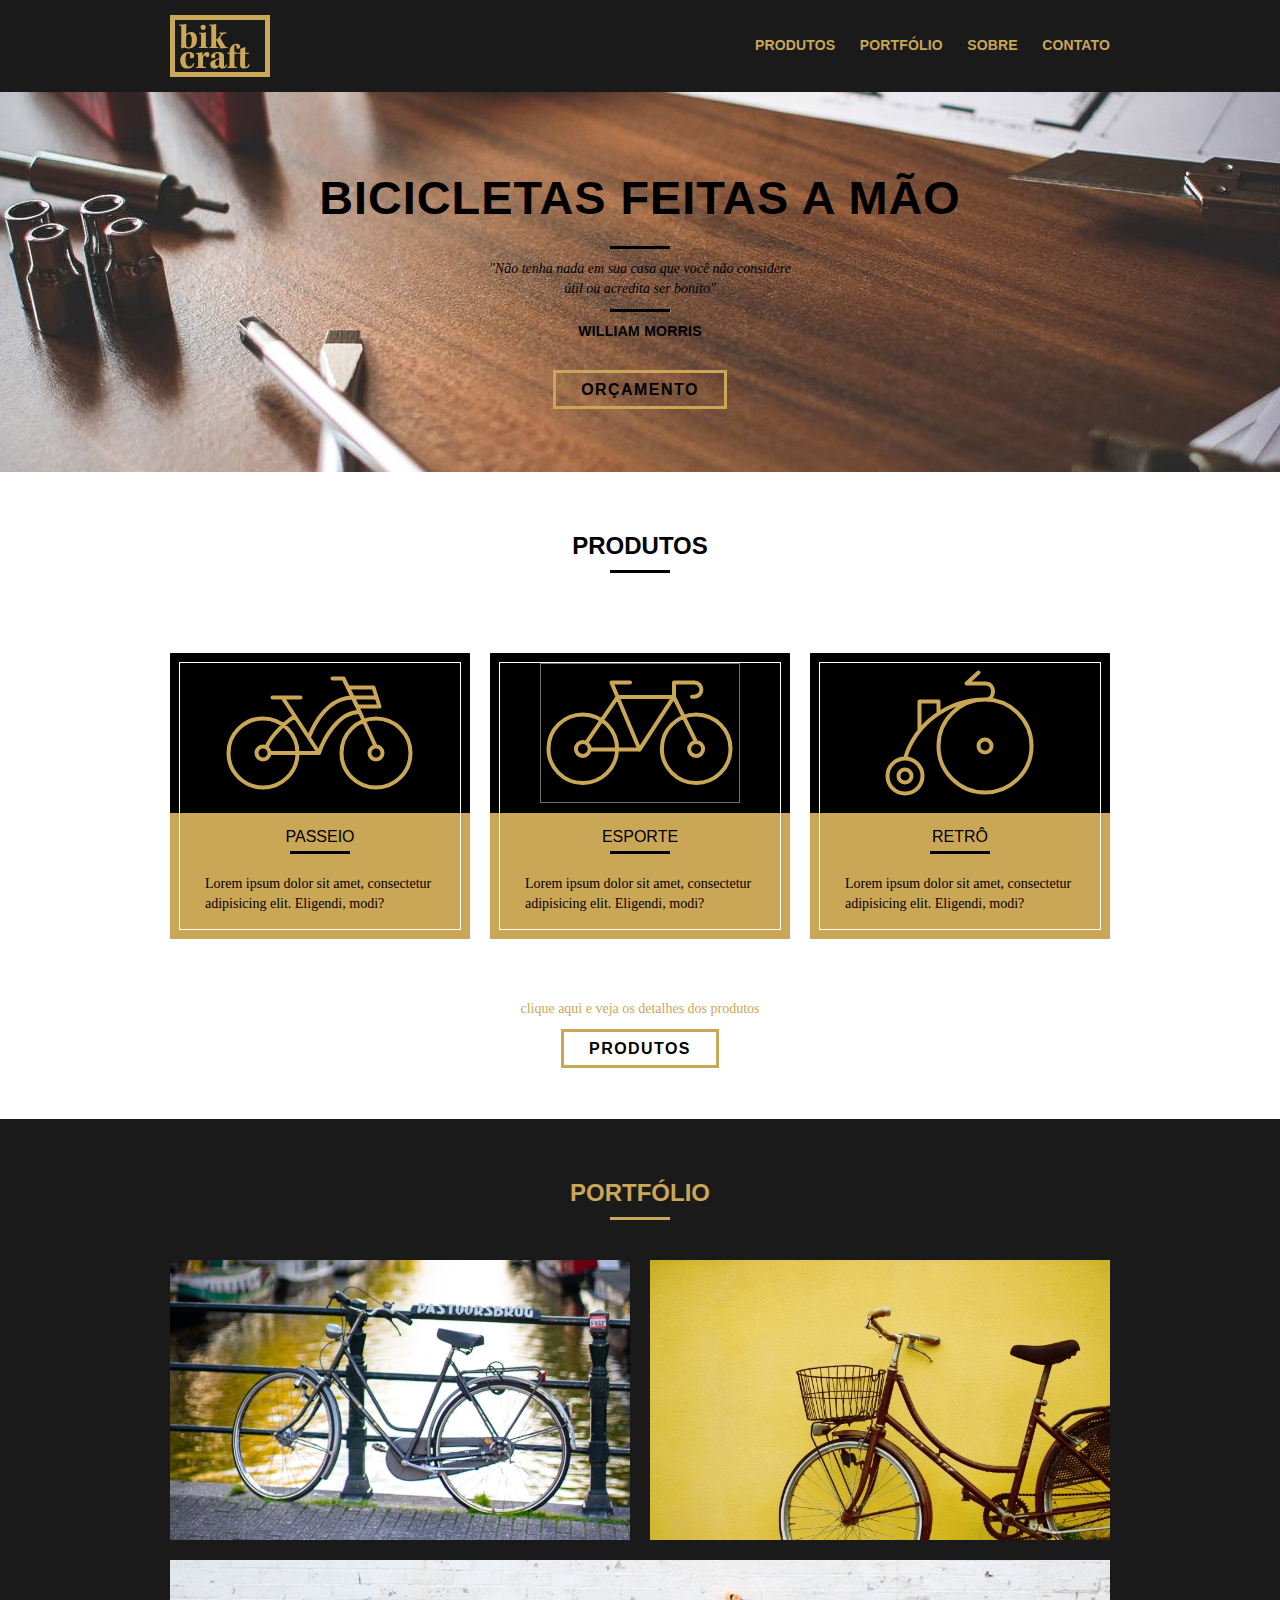
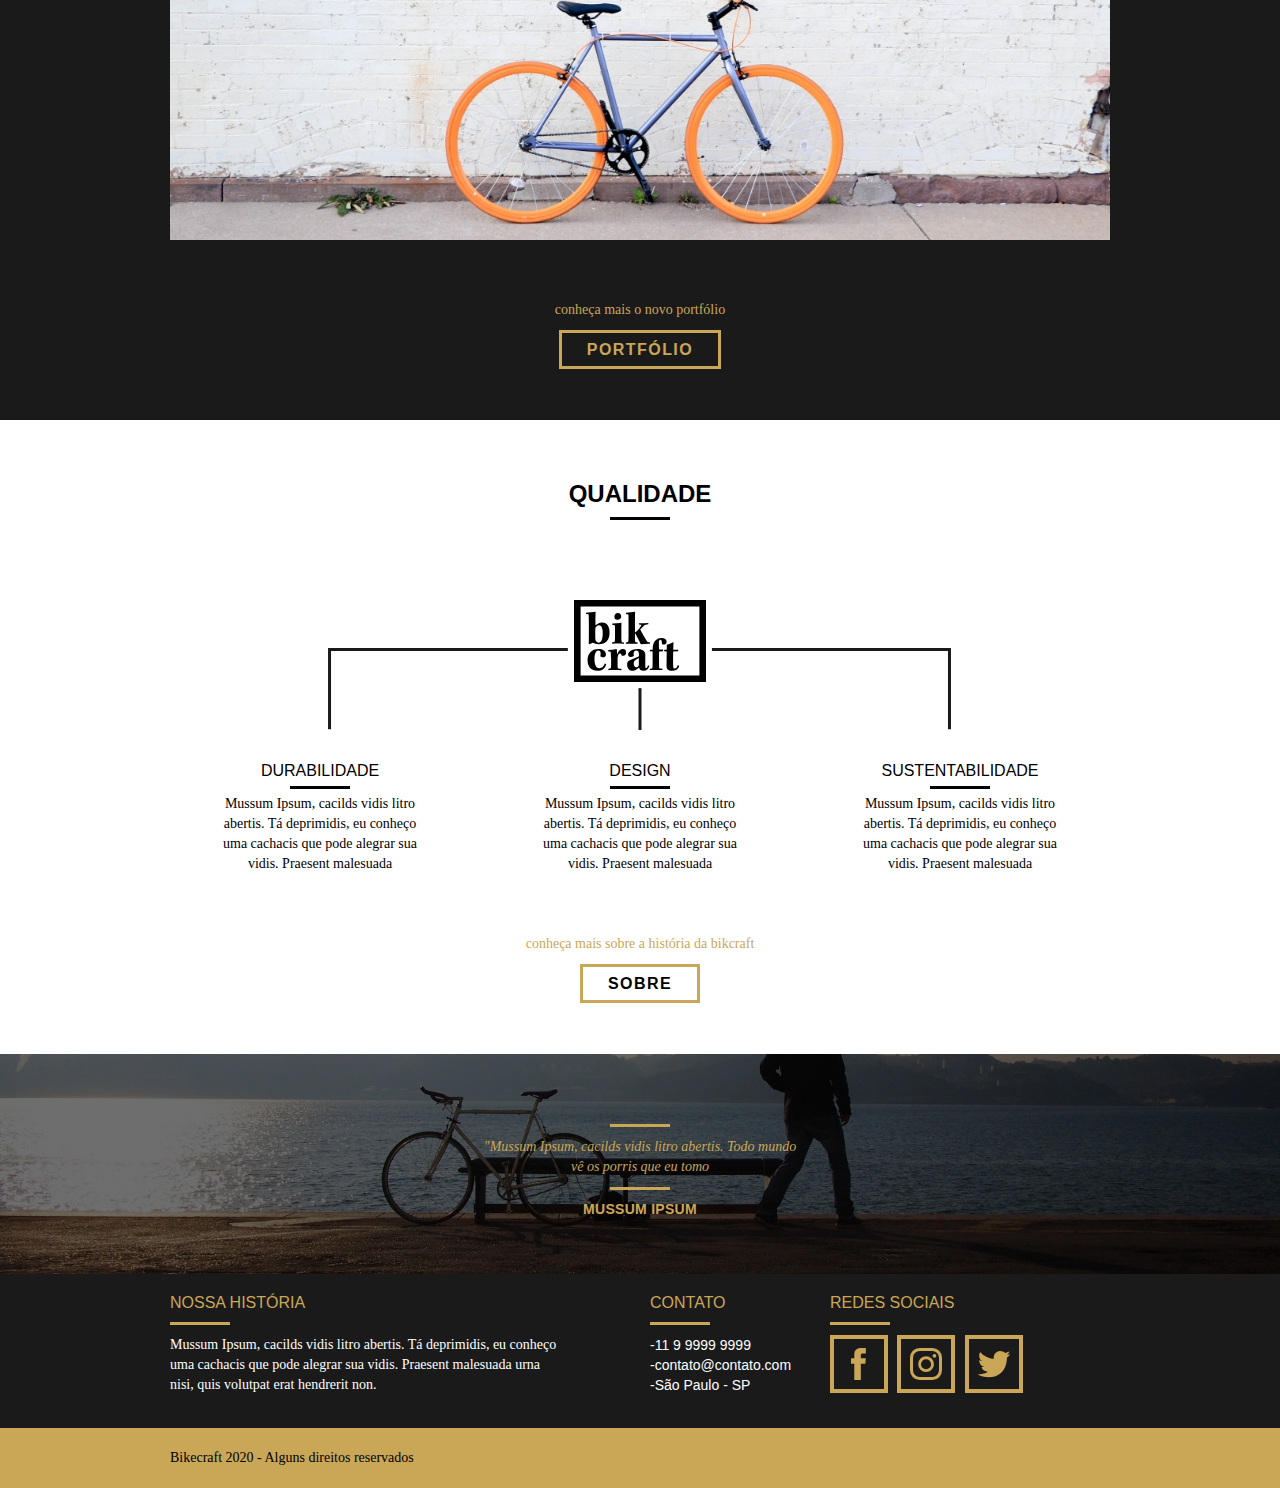
<file: index.html>
<!DOCTYPE html>
<html lang="pt-br">
  <head>
    <meta charset="UTF-8" />
    <meta name="viewport" content="width=device-width, initial-scale=1.0" />
    <title>Bikcraft</title>
    <link rel="stylesheet" href="css/normalize.css" />
    <link rel="stylesheet" href="css/reset.css" />
    <link rel="stylesheet" href="css/grid.css" />
    <link rel="stylesheet" href="css/style.css" />
    <link rel="stylesheet" href="css/responsivo.css" />
  </head>
  <body>
    <!-- HEADER -->
    <header class="header">
      <div class="container">
        <a href="index.html" class="grid-4">
          <img src="icons/bikcraft.svg" alt="Bikcraft" />
        </a>
        <nav class="header_menu grid-12">
          <ul>
            <li><a href="produtos.html">produtos</a></li>
            <li><a href="portfolio.html">portfólio</a></li>
            <li><a href="sobre.html">sobre</a></li>
            <li><a href="contato.html">contato</a></li>
          </ul>
        </nav>
      </div>
    </header>
    <!-- INTRODUÇÃO -->
    <section class="intro">
      <div class="container">
        <h1>bicicletas feitas a mão</h1>
        <blockquote class="quote-externo">
          <p>
            "Não tenha nada em sua casa que você não considere útil ou acredita
            ser bonito"
          </p>
          <cite>William Morris</cite>
        </blockquote>
        <a href="produtos.html" class="btn">Orçamento</a>
      </div>
    </section>
    <!-- PRODUTOS -->
    <section class="produtos container">
      <h2 class="subtitulo">Produtos</h2>
      <ul class="produtos_lista">
        <li class="grid-1-3">
          <div class="produtos_icone">
            <img src="icons/passeio.svg" alt="Passeio" />
          </div>

          <h3>Passeio</h3>
          <p>
            Lorem ipsum dolor sit amet, consectetur adipisicing elit. Eligendi,
            modi?
          </p>
        </li>
        <li class="grid-1-3">
          <div class="produtos_icone">
            <img src="icons/esporte.svg" alt="esporte" />
          </div>

          <h3>esporte</h3>
          <p>
            Lorem ipsum dolor sit amet, consectetur adipisicing elit. Eligendi,
            modi?
          </p>
        </li>
        <li class="grid-1-3">
          <div class="produtos_icone">
            <img src="icons/retro.svg" alt="retro" />
          </div>

          <h3>retrô</h3>
          <p>
            Lorem ipsum dolor sit amet, consectetur adipisicing elit. Eligendi,
            modi?
          </p>
        </li>
      </ul>
      <div class="call-to-action">
        <p>clique aqui e veja os detalhes dos produtos</p>
        <a href="produtos.html" class="btn">produtos</a>
      </div>
    </section>
    <!-- PORTFÓLIO -->
    <section class="portfolio">
      <div class="container">
        <h2 class="subtitulo subtitulo-claro">portfólio</h2>
        <ul class="portfolio_lista">
          <li class="grid-8">
            <img src="img/foto-1.jpg" alt="" />
          </li>
          <li class="grid-8">
            <img src="img/foto-2.jpg" alt="" />
          </li>
          <li class="grid-16">
            <img src="img/foto-3.jpg" alt="" />
          </li>
        </ul>
        <div class="call-to-action">
          <p>conheça mais o novo portfólio</p>
          <a href="portfolio.html" class="btn btn-claro">portfólio</a>
        </div>
      </div>
    </section>
    <!-- QUALIDADE -->
    <section class="qualidade container">
      <h2 class="subtitulo">qualidade</h2>
      <img src="icons/logo-preto.svg" alt="Bikcraft" />
      <ul class="qualidade_lista">
        <li class="grid-1-3">
          <h3>durabilidade</h3>
          <p>
            Mussum Ipsum, cacilds vidis litro abertis. Tá deprimidis, eu conheço
            uma cachacis que pode alegrar sua vidis. Praesent malesuada
          </p>
        </li>
        <li class="grid-1-3">
          <h3>design</h3>
          <p>
            Mussum Ipsum, cacilds vidis litro abertis. Tá deprimidis, eu conheço
            uma cachacis que pode alegrar sua vidis. Praesent malesuada
          </p>
        </li>
        <li class="grid-1-3">
          <h3>sustentabilidade</h3>
          <p>
            Mussum Ipsum, cacilds vidis litro abertis. Tá deprimidis, eu conheço
            uma cachacis que pode alegrar sua vidis. Praesent malesuada
          </p>
        </li>
      </ul>
      <div class="call-to-action">
        <p>conheça mais sobre a história da bikcraft</p>
        <a href="sobre.html" class="btn">sobre</a>
      </div>
    </section>
    <section class="footer_citacao">
      <blockquote class="quote-externo">
        <p>
          "Mussum Ipsum, cacilds vidis litro abertis. Todo mundo vê os porris
          que eu tomo
        </p>
        <cite>Mussum Ipsum</cite>
      </blockquote>
    </section>
    <footer>
      <div class="container">
        <div class="grid-8">
          <h3>nossa história</h3>
          <p>
            Mussum Ipsum, cacilds vidis litro abertis. Tá deprimidis, eu conheço
            uma cachacis que pode alegrar sua vidis. Praesent malesuada urna
            nisi, quis volutpat erat hendrerit non.
          </p>
        </div>
        <div class="grid-3">
          <h3>contato</h3>
          <ul class="contato_lista">
            <li>-11 9 9999 9999</li>
            <li>-contato@contato.com</li>
            <li>-São Paulo - SP</li>
          </ul>
        </div>
        <div class="grid-4">
          <h3>redes sociais</h3>
          <ul class="redes_sociais">
            <li>
              <a href=""
                ><svg
                  xmlns="http://www.w3.org/2000/svg"
                  width="58"
                  height="58"
                  viewBox="0 0 58 58"
                >
                  <g transform="translate(-950 -2832)">
                    <g
                      id="facebook-border"
                      transform="translate(950 2832)"
                      fill="none"
                      stroke="#caa757"
                      stroke-width="4"
                    >
                      <rect width="58" height="58" stroke="none" />
                      <rect x="2" y="2" width="54" height="54" fill="none" />
                    </g>
                    <path
                      id="facebook"
                      d="M12.276,31.6a.4.4,0,0,0,.4.4h5.745a.4.4,0,0,0,.4-.4V15.874h4.165a.4.4,0,0,0,.4-.37l.4-4.736a.4.4,0,0,0-.4-.437H18.827V6.97a1.426,1.426,0,0,1,1.426-1.427h3.21a.4.4,0,0,0,.4-.4V.4a.4.4,0,0,0-.4-.4H18.04a5.763,5.763,0,0,0-5.763,5.763v4.568H9.4a.4.4,0,0,0-.4.4v4.738a.4.4,0,0,0,.4.4h2.873Z"
                      transform="translate(962 2845)"
                      fill="#caa757"
                      fill-rule="evenodd"
                    />
                  </g>
                </svg>
              </a>
            </li>
            <li>
              <a href="">
                <svg
                  xmlns="http://www.w3.org/2000/svg"
                  width="58"
                  height="58"
                  viewBox="0 0 58 58"
                >
                  <g transform="translate(-1020 -2832)">
                    <g
                      id="instagram-border"
                      transform="translate(1020 2832)"
                      fill="none"
                      stroke="#caa757"
                      stroke-width="4"
                    >
                      <rect width="58" height="58" stroke="none" />
                      <rect x="2" y="2" width="54" height="54" fill="none" />
                    </g>
                    <path
                      id="instagram"
                      d="M28.981,22.361a6.62,6.62,0,0,1-6.62,6.62H9.639a6.62,6.62,0,0,1-6.62-6.62V9.638a6.62,6.62,0,0,1,6.62-6.62H22.361a6.62,6.62,0,0,1,6.62,6.62V22.361ZM32,9.638A9.639,9.639,0,0,0,22.36,0H9.64A9.638,9.638,0,0,0,0,9.638V22.361A9.64,9.64,0,0,0,9.64,32H22.36A9.64,9.64,0,0,0,32,22.36ZM16.054,21.268a5.062,5.062,0,1,1,5.062-5.062,5.068,5.068,0,0,1-5.062,5.062Zm0-12.964a7.9,7.9,0,1,0,7.9,7.9,7.911,7.911,0,0,0-7.9-7.9Zm8.364-2.413A1.881,1.881,0,1,0,26.3,7.772a1.882,1.882,0,0,0-1.882-1.881Z"
                      transform="translate(1033 2845)"
                      fill="#caa757"
                    />
                  </g>
                </svg>
              </a>
            </li>
            <li>
              <a href="">
                <svg
                  xmlns="http://www.w3.org/2000/svg"
                  width="58"
                  height="58"
                  viewBox="0 0 58 58"
                >
                  <g transform="translate(-1090 -2832)">
                    <g
                      id="twitter-border"
                      transform="translate(1090 2832)"
                      fill="none"
                      stroke="#caa757"
                      stroke-width="4"
                    >
                      <rect width="58" height="58" stroke="none" />
                      <rect x="2" y="2" width="54" height="54" fill="none" />
                    </g>
                    <path
                      id="twitter"
                      d="M31.88,6.16a13.172,13.172,0,0,1-3.232.923c.52-.088,1.288-1.03,1.595-1.412a5.947,5.947,0,0,0,1.076-1.96c.028-.056.05-.126-.006-.169a.188.188,0,0,0-.172.015A16.517,16.517,0,0,1,27.3,5.027a.258.258,0,0,1-.265-.07,3.1,3.1,0,0,0-.335-.344,6.8,6.8,0,0,0-1.86-1.14,6.477,6.477,0,0,0-2.853-.46,6.826,6.826,0,0,0-2.707.765A6.982,6.982,0,0,0,17.1,5.56a6.7,6.7,0,0,0-1.3,2.612,7.108,7.108,0,0,0-.07,2.757c.022.154.008.175-.131.154C10.319,10.3,5.949,8.412,2.4,4.37c-.154-.176-.238-.176-.364.013-1.553,2.328-.8,6.067,1.14,7.905.259.245.524.49.811.713a6.717,6.717,0,0,1-2.546-.713c-.154-.1-.231-.041-.245.133a3.99,3.99,0,0,0,.042.756,6.767,6.767,0,0,0,4.17,5.394,3.94,3.94,0,0,0,.846.258,7.541,7.541,0,0,1-2.5.078c-.182-.036-.252.055-.182.23A7.019,7.019,0,0,0,8.821,23.53c.238.042.476.042.714.1-.014.021-.028.021-.042.042-.59.9-2.632,1.567-3.583,1.9a12.845,12.845,0,0,1-5.442.7c-.292-.043-.354-.04-.433,0s-.01.12.084.195c.37.245.748.462,1.133.672A17.95,17.95,0,0,0,4.89,28.588c6.537,1.805,13.9.479,18.81-4.4,3.853-3.83,5.2-9.111,5.2-14.4,0-.206.244-.32.39-.43A12.646,12.646,0,0,0,31.842,6.7.774.774,0,0,0,32,6.188V6.16C32,6.076,32.01,6.1,31.88,6.16Z"
                      transform="translate(1103 2845.001)"
                      fill="#caa757"
                      fill-rule="evenodd"
                    />
                  </g>
                </svg>
              </a>
            </li>
          </ul>
        </div>
      </div>
      <div class="copyright">
        <div class="container">
          <p class="grid-16">Bikecraft 2020 - Alguns direitos reservados</p>
        </div>
      </div>
    </footer>
    <script src="./js/portfolio.js"></script>
    <footer class="footer">
      <div class="container"></div>
    </footer>
  </body>
</html>
</file>
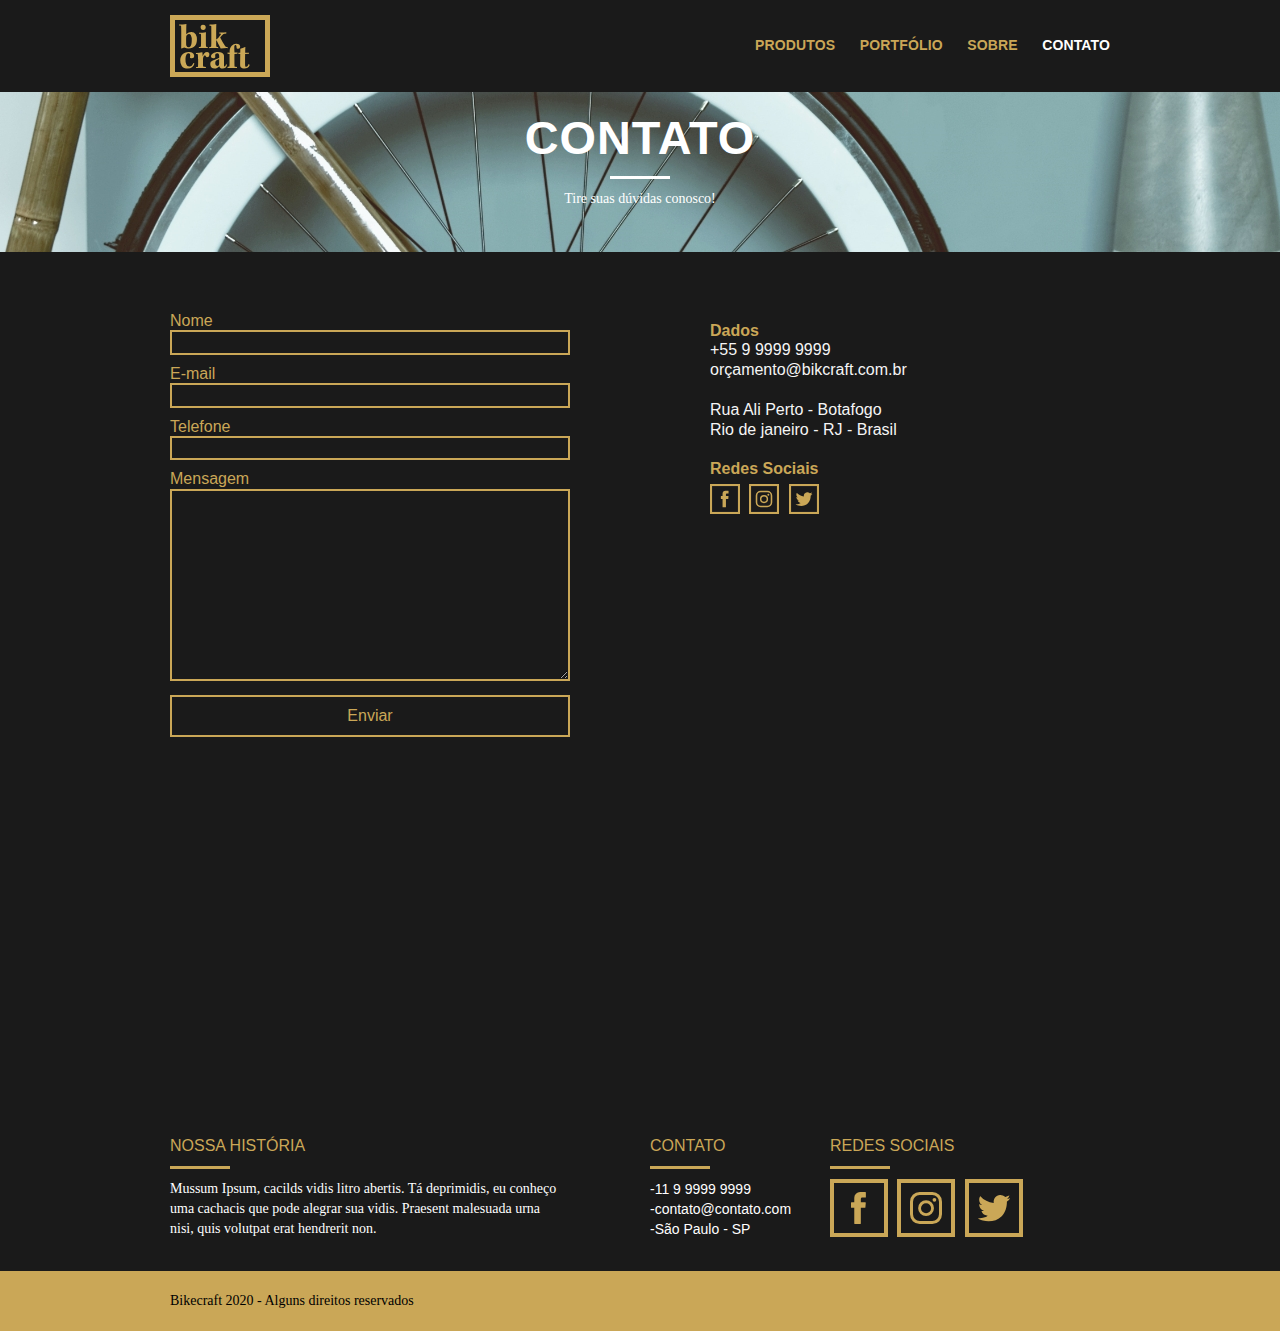
<file: contato.html>
<!DOCTYPE html>
<html lang="pt-br">
  <head>
    <meta charset="UTF-8" />
    <meta name="viewport" content="width=device-width, initial-scale=1.0" />
    <title>Bikcraft | Contato</title>
    <link rel="stylesheet" href="css/normalize.css" />
    <link rel="stylesheet" href="css/reset.css" />
    <link rel="stylesheet" href="css/grid.css" />
    <link rel="stylesheet" href="css/style.css" />
    <link rel="stylesheet" href="css/contato.css" />
    <link rel="stylesheet" href="css/responsivo.css" />
  </head>
  <body>
    <!-- HEADER -->
    <header class="header">
      <div class="container">
        <a href="index.html" class="grid-4">
          <img src="icons/bikcraft.svg" alt="Bikcraft" />
        </a>
        <nav class="header_menu grid-12">
          <ul>
            <li><a href="produtos.html">produtos</a></li>
            <li><a href="portfolio.html">portfólio</a></li>
            <li><a href="sobre.html">sobre</a></li>
            <li><a href="contato.html" class="menu_ativo">contato</a></li>
          </ul>
        </nav>
      </div>
    </header>
    <!-- INTRODUÇÃO INTERNA -->
    <section class="intro-interna intro_contato">
      <div class="container">
        <h1>contato</h1>
        <p>Tire suas dúvidas conosco!</p>
      </div>
    </section>
    <section class="contato">
      <div class="container">
        <div class="formulario grid-7">
          <form action="">
            <label for="name">Nome</label>
            <input type="text" name="name" id="name" />
            <label for="email">E-mail</label>
            <input type="email" name="email" id="email" />
            <label for="phone">Telefone</label>
            <input type="text" name="phone" id="phone" />
            <label for="message">Mensagem</label>
            <textarea
              name="message"
              id="message"
              cols="30"
              rows="10"
            ></textarea>
            <input type="submit" value="Enviar" />
          </form>
        </div>
        <div class="dados grid-7">
          <h3>Dados</h3>
          <span>+55 9 9999 9999</span>
          <span>orçamento@bikcraft.com.br</span>
          <span>Rua Ali Perto - Botafogo</span>
          <span>Rio de janeiro - RJ - Brasil</span>
          <h3>Redes Sociais</h3>
          <ul>
            <li>
              <a href=""
                ><svg
                  xmlns="http://www.w3.org/2000/svg"
                  width="30"
                  height="30"
                  viewBox="0 0 58 58"
                >
                  <g transform="translate(-950 -2832)">
                    <g
                      id="facebook-border"
                      transform="translate(950 2832)"
                      fill="none"
                      stroke="#caa757"
                      stroke-width="4"
                    >
                      <rect width="58" height="58" stroke="none" />
                      <rect x="2" y="2" width="54" height="54" fill="none" />
                    </g>
                    <path
                      id="facebook"
                      d="M12.276,31.6a.4.4,0,0,0,.4.4h5.745a.4.4,0,0,0,.4-.4V15.874h4.165a.4.4,0,0,0,.4-.37l.4-4.736a.4.4,0,0,0-.4-.437H18.827V6.97a1.426,1.426,0,0,1,1.426-1.427h3.21a.4.4,0,0,0,.4-.4V.4a.4.4,0,0,0-.4-.4H18.04a5.763,5.763,0,0,0-5.763,5.763v4.568H9.4a.4.4,0,0,0-.4.4v4.738a.4.4,0,0,0,.4.4h2.873Z"
                      transform="translate(962 2845)"
                      fill="#caa757"
                      fill-rule="evenodd"
                    />
                  </g>
                </svg>
              </a>
            </li>
            <li>
              <a href="">
                <svg
                  xmlns="http://www.w3.org/2000/svg"
                  width="30"
                  height="30"
                  viewBox="0 0 58 58"
                >
                  <g transform="translate(-1020 -2832)">
                    <g
                      id="instagram-border"
                      transform="translate(1020 2832)"
                      fill="none"
                      stroke="#caa757"
                      stroke-width="4"
                    >
                      <rect width="58" height="58" stroke="none" />
                      <rect x="2" y="2" width="54" height="54" fill="none" />
                    </g>
                    <path
                      id="instagram"
                      d="M28.981,22.361a6.62,6.62,0,0,1-6.62,6.62H9.639a6.62,6.62,0,0,1-6.62-6.62V9.638a6.62,6.62,0,0,1,6.62-6.62H22.361a6.62,6.62,0,0,1,6.62,6.62V22.361ZM32,9.638A9.639,9.639,0,0,0,22.36,0H9.64A9.638,9.638,0,0,0,0,9.638V22.361A9.64,9.64,0,0,0,9.64,32H22.36A9.64,9.64,0,0,0,32,22.36ZM16.054,21.268a5.062,5.062,0,1,1,5.062-5.062,5.068,5.068,0,0,1-5.062,5.062Zm0-12.964a7.9,7.9,0,1,0,7.9,7.9,7.911,7.911,0,0,0-7.9-7.9Zm8.364-2.413A1.881,1.881,0,1,0,26.3,7.772a1.882,1.882,0,0,0-1.882-1.881Z"
                      transform="translate(1033 2845)"
                      fill="#caa757"
                    />
                  </g>
                </svg>
              </a>
            </li>
            <li>
              <a href="">
                <svg
                  xmlns="http://www.w3.org/2000/svg"
                  width="30"
                  height="30"
                  viewBox="0 0 58 58"
                >
                  <g transform="translate(-1090 -2832)">
                    <g
                      id="twitter-border"
                      transform="translate(1090 2832)"
                      fill="none"
                      stroke="#caa757"
                      stroke-width="4"
                    >
                      <rect width="58" height="58" stroke="none" />
                      <rect x="2" y="2" width="54" height="54" fill="none" />
                    </g>
                    <path
                      id="twitter"
                      d="M31.88,6.16a13.172,13.172,0,0,1-3.232.923c.52-.088,1.288-1.03,1.595-1.412a5.947,5.947,0,0,0,1.076-1.96c.028-.056.05-.126-.006-.169a.188.188,0,0,0-.172.015A16.517,16.517,0,0,1,27.3,5.027a.258.258,0,0,1-.265-.07,3.1,3.1,0,0,0-.335-.344,6.8,6.8,0,0,0-1.86-1.14,6.477,6.477,0,0,0-2.853-.46,6.826,6.826,0,0,0-2.707.765A6.982,6.982,0,0,0,17.1,5.56a6.7,6.7,0,0,0-1.3,2.612,7.108,7.108,0,0,0-.07,2.757c.022.154.008.175-.131.154C10.319,10.3,5.949,8.412,2.4,4.37c-.154-.176-.238-.176-.364.013-1.553,2.328-.8,6.067,1.14,7.905.259.245.524.49.811.713a6.717,6.717,0,0,1-2.546-.713c-.154-.1-.231-.041-.245.133a3.99,3.99,0,0,0,.042.756,6.767,6.767,0,0,0,4.17,5.394,3.94,3.94,0,0,0,.846.258,7.541,7.541,0,0,1-2.5.078c-.182-.036-.252.055-.182.23A7.019,7.019,0,0,0,8.821,23.53c.238.042.476.042.714.1-.014.021-.028.021-.042.042-.59.9-2.632,1.567-3.583,1.9a12.845,12.845,0,0,1-5.442.7c-.292-.043-.354-.04-.433,0s-.01.12.084.195c.37.245.748.462,1.133.672A17.95,17.95,0,0,0,4.89,28.588c6.537,1.805,13.9.479,18.81-4.4,3.853-3.83,5.2-9.111,5.2-14.4,0-.206.244-.32.39-.43A12.646,12.646,0,0,0,31.842,6.7.774.774,0,0,0,32,6.188V6.16C32,6.076,32.01,6.1,31.88,6.16Z"
                      transform="translate(1103 2845.001)"
                      fill="#caa757"
                      fill-rule="evenodd"
                    />
                  </g>
                </svg>
              </a>
            </li>
          </ul>
        </div>
      </div>
    </section>
    <section class="mapa">
      <div class="container">
        <iframe
          class="grid-16"
          frameborder="0"
          style="border: 0"
          src="https://www.google.com/maps/embed/v1/place?key=AIzaSyCTp0MFhIH6zxViuU5e2KoUluuCNIepDS8
        &q=Space+Needle,Seattle+WA"
        >
        </iframe>
      </div>
    </section>
    <footer>
      <div class="container">
        <div class="grid-8">
          <h3>nossa história</h3>
          <p>
            Mussum Ipsum, cacilds vidis litro abertis. Tá deprimidis, eu conheço
            uma cachacis que pode alegrar sua vidis. Praesent malesuada urna
            nisi, quis volutpat erat hendrerit non.
          </p>
        </div>
        <div class="grid-3">
          <h3>contato</h3>
          <ul class="contato_lista">
            <li>-11 9 9999 9999</li>
            <li>-contato@contato.com</li>
            <li>-São Paulo - SP</li>
          </ul>
        </div>
        <div class="grid-4">
          <h3>redes sociais</h3>
          <ul class="redes_sociais">
            <li>
              <a href=""
                ><svg
                  xmlns="http://www.w3.org/2000/svg"
                  width="58"
                  height="58"
                  viewBox="0 0 58 58"
                >
                  <g transform="translate(-950 -2832)">
                    <g
                      id="facebook-border"
                      transform="translate(950 2832)"
                      fill="none"
                      stroke="#caa757"
                      stroke-width="4"
                    >
                      <rect width="58" height="58" stroke="none" />
                      <rect x="2" y="2" width="54" height="54" fill="none" />
                    </g>
                    <path
                      id="facebook"
                      d="M12.276,31.6a.4.4,0,0,0,.4.4h5.745a.4.4,0,0,0,.4-.4V15.874h4.165a.4.4,0,0,0,.4-.37l.4-4.736a.4.4,0,0,0-.4-.437H18.827V6.97a1.426,1.426,0,0,1,1.426-1.427h3.21a.4.4,0,0,0,.4-.4V.4a.4.4,0,0,0-.4-.4H18.04a5.763,5.763,0,0,0-5.763,5.763v4.568H9.4a.4.4,0,0,0-.4.4v4.738a.4.4,0,0,0,.4.4h2.873Z"
                      transform="translate(962 2845)"
                      fill="#caa757"
                      fill-rule="evenodd"
                    />
                  </g>
                </svg>
              </a>
            </li>
            <li>
              <a href="">
                <svg
                  xmlns="http://www.w3.org/2000/svg"
                  width="58"
                  height="58"
                  viewBox="0 0 58 58"
                >
                  <g transform="translate(-1020 -2832)">
                    <g
                      id="instagram-border"
                      transform="translate(1020 2832)"
                      fill="none"
                      stroke="#caa757"
                      stroke-width="4"
                    >
                      <rect width="58" height="58" stroke="none" />
                      <rect x="2" y="2" width="54" height="54" fill="none" />
                    </g>
                    <path
                      id="instagram"
                      d="M28.981,22.361a6.62,6.62,0,0,1-6.62,6.62H9.639a6.62,6.62,0,0,1-6.62-6.62V9.638a6.62,6.62,0,0,1,6.62-6.62H22.361a6.62,6.62,0,0,1,6.62,6.62V22.361ZM32,9.638A9.639,9.639,0,0,0,22.36,0H9.64A9.638,9.638,0,0,0,0,9.638V22.361A9.64,9.64,0,0,0,9.64,32H22.36A9.64,9.64,0,0,0,32,22.36ZM16.054,21.268a5.062,5.062,0,1,1,5.062-5.062,5.068,5.068,0,0,1-5.062,5.062Zm0-12.964a7.9,7.9,0,1,0,7.9,7.9,7.911,7.911,0,0,0-7.9-7.9Zm8.364-2.413A1.881,1.881,0,1,0,26.3,7.772a1.882,1.882,0,0,0-1.882-1.881Z"
                      transform="translate(1033 2845)"
                      fill="#caa757"
                    />
                  </g>
                </svg>
              </a>
            </li>
            <li>
              <a href="">
                <svg
                  xmlns="http://www.w3.org/2000/svg"
                  width="58"
                  height="58"
                  viewBox="0 0 58 58"
                >
                  <g transform="translate(-1090 -2832)">
                    <g
                      id="twitter-border"
                      transform="translate(1090 2832)"
                      fill="none"
                      stroke="#caa757"
                      stroke-width="4"
                    >
                      <rect width="58" height="58" stroke="none" />
                      <rect x="2" y="2" width="54" height="54" fill="none" />
                    </g>
                    <path
                      id="twitter"
                      d="M31.88,6.16a13.172,13.172,0,0,1-3.232.923c.52-.088,1.288-1.03,1.595-1.412a5.947,5.947,0,0,0,1.076-1.96c.028-.056.05-.126-.006-.169a.188.188,0,0,0-.172.015A16.517,16.517,0,0,1,27.3,5.027a.258.258,0,0,1-.265-.07,3.1,3.1,0,0,0-.335-.344,6.8,6.8,0,0,0-1.86-1.14,6.477,6.477,0,0,0-2.853-.46,6.826,6.826,0,0,0-2.707.765A6.982,6.982,0,0,0,17.1,5.56a6.7,6.7,0,0,0-1.3,2.612,7.108,7.108,0,0,0-.07,2.757c.022.154.008.175-.131.154C10.319,10.3,5.949,8.412,2.4,4.37c-.154-.176-.238-.176-.364.013-1.553,2.328-.8,6.067,1.14,7.905.259.245.524.49.811.713a6.717,6.717,0,0,1-2.546-.713c-.154-.1-.231-.041-.245.133a3.99,3.99,0,0,0,.042.756,6.767,6.767,0,0,0,4.17,5.394,3.94,3.94,0,0,0,.846.258,7.541,7.541,0,0,1-2.5.078c-.182-.036-.252.055-.182.23A7.019,7.019,0,0,0,8.821,23.53c.238.042.476.042.714.1-.014.021-.028.021-.042.042-.59.9-2.632,1.567-3.583,1.9a12.845,12.845,0,0,1-5.442.7c-.292-.043-.354-.04-.433,0s-.01.12.084.195c.37.245.748.462,1.133.672A17.95,17.95,0,0,0,4.89,28.588c6.537,1.805,13.9.479,18.81-4.4,3.853-3.83,5.2-9.111,5.2-14.4,0-.206.244-.32.39-.43A12.646,12.646,0,0,0,31.842,6.7.774.774,0,0,0,32,6.188V6.16C32,6.076,32.01,6.1,31.88,6.16Z"
                      transform="translate(1103 2845.001)"
                      fill="#caa757"
                      fill-rule="evenodd"
                    />
                  </g>
                </svg>
              </a>
            </li>
          </ul>
        </div>
      </div>
      <div class="copyright">
        <div class="container">
          <p class="grid-16">Bikecraft 2020 - Alguns direitos reservados</p>
        </div>
      </div>
    </footer>
    <footer class="footer">
      <div class="container"></div>
    </footer>
  </body>
</html>
</file>
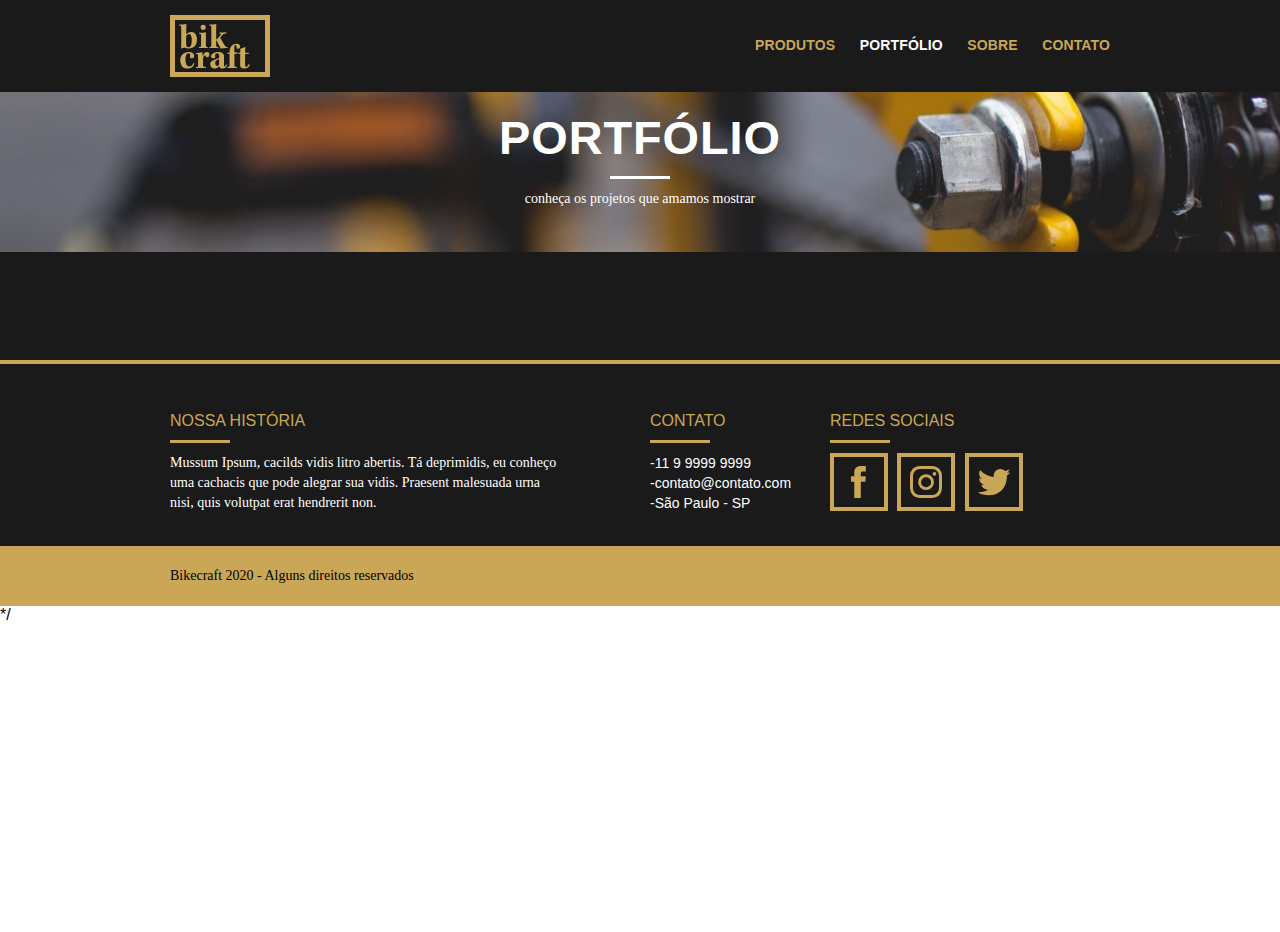
<file: portfolio.html>
<!DOCTYPE html>
<html lang="pt-br">
  <head>
    <meta charset="UTF-8" />
    <meta name="viewport" content="width=device-width, initial-scale=1.0" />
    <title>Bikcraft | Portfólio</title>
    <link rel="stylesheet" href="css/normalize.css" />
    <link rel="stylesheet" href="css/reset.css" />
    <link rel="stylesheet" href="css/grid.css" />
    <link rel="stylesheet" href="css/style.css" />
    <link rel="stylesheet" href="css/portfolio.css" />
    <link rel="stylesheet" href="css/responsivo.css">
  </head>
  <body>
    <!-- HEADER -->
    <header class="header">
      <div class="container">
        <a href="index.html" class="grid-4">
          <img src="icons/bikcraft.svg" alt="Bikcraft" />
        </a>
        <nav class="header_menu grid-12">
          <ul>
            <li><a href="produtos.html">produtos</a></li>
            <li><a href="portfolio.html" class="menu_ativo">portfólio</a></li>
            <li><a href="sobre.html">sobre</a></li>
            <li><a href="contato.html">contato</a></li>
          </ul>
        </nav>
      </div>
    </header>
    <!-- INTRODUÇÃO INTERNA -->
    <section class="intro-interna intro_portfolio">
      <div class="container">
        <h1>Portfólio</h1>
        <p>conheça os projetos que amamos mostrar</p>
      </div>
    </section>
    <section class="container" data-slide="quote">
			<blockquote class="quote_clientes">
				<p>“Pedalar sempre foi a minha paixão, o que o pessoal da Bikcraft fez foi intensificar o meu amor por esta atividade. Recomendo à todos que amo.”</p>
				<cite>Barbara Moss</cite>
			</blockquote>
			<blockquote class="quote_clientes">
				<p>“Nada melhor do que dar um rolê com a minha Bikcraft na orla. Essa é a minha companheira mais fiel, nunca me traiu e está sempre a minha disposição.”</p>
				<cite>Jhony Rato</cite>
			</blockquote>
			<blockquote class="quote_clientes">
				<p>“Aqueles que ainda não possuem uma Bikcraft, não sabem o que estão perdendo. A precisão é absurda e a velocidade transcendental. Nunca vida nada igual.”</p>
				<cite>Bernardo</cite>
			</blockquote>
		</section>
    <!-- PORTFÓLIO -->
    <section class="portfolio">
      <div class="container" data-slide="portfolio">
        <ul class="portfolio_lista">
          <li class="grid-8">
            <img src="./img/foto-1.jpg" alt="" />
          </li>
          <li class="grid-8">
            <img src="./img/foto-2.jpg" alt="" />
          </li>
          <li class="grid-16">
            <img src="./img/foto-3.jpg" alt="" />
          </li>
        </ul>
        <ul class="portfolio_lista">
          <li class="grid-8">
            <img src="./img/foto-2.jpg" alt="" />
          </li>
          <li class="grid-8">
            <img src="./img/foto-1.jpg" alt="" />
          </li>
          <li class="grid-16">
            <img src="./img/foto-3.jpg" alt="" />
          </li>
        </ul>
        </div>
      </div>
      <hr>
    </section>
    <footer>
      <div class="container">
        <div class="grid-8">
          <h3>nossa história</h3>
          <p>
            Mussum Ipsum, cacilds vidis litro abertis. Tá deprimidis, eu conheço
            uma cachacis que pode alegrar sua vidis. Praesent malesuada urna
            nisi, quis volutpat erat hendrerit non.
          </p>
        </div>
        <div class="grid-3">
          <h3>contato</h3>
          <ul class="contato_lista">
            <li>-11 9 9999 9999</li>
            <li>-contato@contato.com</li>
            <li>-São Paulo - SP</li>
          </ul>
        </div>
        <div class="grid-4">
          <h3>redes sociais</h3>
          <ul class="redes_sociais">
            <li>
              <a href=""
                ><svg
                  xmlns="http://www.w3.org/2000/svg"
                  width="58"
                  height="58"
                  viewBox="0 0 58 58"
                >
                  <g transform="translate(-950 -2832)">
                    <g
                      id="facebook-border"
                      transform="translate(950 2832)"
                      fill="none"
                      stroke="#caa757"
                      stroke-width="4"
                    >
                      <rect width="58" height="58" stroke="none" />
                      <rect x="2" y="2" width="54" height="54" fill="none" />
                    </g>
                    <path
                      id="facebook"
                      d="M12.276,31.6a.4.4,0,0,0,.4.4h5.745a.4.4,0,0,0,.4-.4V15.874h4.165a.4.4,0,0,0,.4-.37l.4-4.736a.4.4,0,0,0-.4-.437H18.827V6.97a1.426,1.426,0,0,1,1.426-1.427h3.21a.4.4,0,0,0,.4-.4V.4a.4.4,0,0,0-.4-.4H18.04a5.763,5.763,0,0,0-5.763,5.763v4.568H9.4a.4.4,0,0,0-.4.4v4.738a.4.4,0,0,0,.4.4h2.873Z"
                      transform="translate(962 2845)"
                      fill="#caa757"
                      fill-rule="evenodd"
                    />
                  </g>
                </svg>
              </a>
            </li>
            <li>
              <a href="">
                <svg
                  xmlns="http://www.w3.org/2000/svg"
                  width="58"
                  height="58"
                  viewBox="0 0 58 58"
                >
                  <g transform="translate(-1020 -2832)">
                    <g
                      id="instagram-border"
                      transform="translate(1020 2832)"
                      fill="none"
                      stroke="#caa757"
                      stroke-width="4"
                    >
                      <rect width="58" height="58" stroke="none" />
                      <rect x="2" y="2" width="54" height="54" fill="none" />
                    </g>
                    <path
                      id="instagram"
                      d="M28.981,22.361a6.62,6.62,0,0,1-6.62,6.62H9.639a6.62,6.62,0,0,1-6.62-6.62V9.638a6.62,6.62,0,0,1,6.62-6.62H22.361a6.62,6.62,0,0,1,6.62,6.62V22.361ZM32,9.638A9.639,9.639,0,0,0,22.36,0H9.64A9.638,9.638,0,0,0,0,9.638V22.361A9.64,9.64,0,0,0,9.64,32H22.36A9.64,9.64,0,0,0,32,22.36ZM16.054,21.268a5.062,5.062,0,1,1,5.062-5.062,5.068,5.068,0,0,1-5.062,5.062Zm0-12.964a7.9,7.9,0,1,0,7.9,7.9,7.911,7.911,0,0,0-7.9-7.9Zm8.364-2.413A1.881,1.881,0,1,0,26.3,7.772a1.882,1.882,0,0,0-1.882-1.881Z"
                      transform="translate(1033 2845)"
                      fill="#caa757"
                    />
                  </g>
                </svg>
              </a>
            </li>
            <li>
              <a href="">
                <svg
                  xmlns="http://www.w3.org/2000/svg"
                  width="58"
                  height="58"
                  viewBox="0 0 58 58"
                >
                  <g transform="translate(-1090 -2832)">
                    <g
                      id="twitter-border"
                      transform="translate(1090 2832)"
                      fill="none"
                      stroke="#caa757"
                      stroke-width="4"
                    >
                      <rect width="58" height="58" stroke="none" />
                      <rect x="2" y="2" width="54" height="54" fill="none" />
                    </g>
                    <path
                      id="twitter"
                      d="M31.88,6.16a13.172,13.172,0,0,1-3.232.923c.52-.088,1.288-1.03,1.595-1.412a5.947,5.947,0,0,0,1.076-1.96c.028-.056.05-.126-.006-.169a.188.188,0,0,0-.172.015A16.517,16.517,0,0,1,27.3,5.027a.258.258,0,0,1-.265-.07,3.1,3.1,0,0,0-.335-.344,6.8,6.8,0,0,0-1.86-1.14,6.477,6.477,0,0,0-2.853-.46,6.826,6.826,0,0,0-2.707.765A6.982,6.982,0,0,0,17.1,5.56a6.7,6.7,0,0,0-1.3,2.612,7.108,7.108,0,0,0-.07,2.757c.022.154.008.175-.131.154C10.319,10.3,5.949,8.412,2.4,4.37c-.154-.176-.238-.176-.364.013-1.553,2.328-.8,6.067,1.14,7.905.259.245.524.49.811.713a6.717,6.717,0,0,1-2.546-.713c-.154-.1-.231-.041-.245.133a3.99,3.99,0,0,0,.042.756,6.767,6.767,0,0,0,4.17,5.394,3.94,3.94,0,0,0,.846.258,7.541,7.541,0,0,1-2.5.078c-.182-.036-.252.055-.182.23A7.019,7.019,0,0,0,8.821,23.53c.238.042.476.042.714.1-.014.021-.028.021-.042.042-.59.9-2.632,1.567-3.583,1.9a12.845,12.845,0,0,1-5.442.7c-.292-.043-.354-.04-.433,0s-.01.12.084.195c.37.245.748.462,1.133.672A17.95,17.95,0,0,0,4.89,28.588c6.537,1.805,13.9.479,18.81-4.4,3.853-3.83,5.2-9.111,5.2-14.4,0-.206.244-.32.39-.43A12.646,12.646,0,0,0,31.842,6.7.774.774,0,0,0,32,6.188V6.16C32,6.076,32.01,6.1,31.88,6.16Z"
                      transform="translate(1103 2845.001)"
                      fill="#caa757"
                      fill-rule="evenodd"
                    />
                  </g>
                </svg>
              </a>
            </li>
          </ul>
        </div>
      </div>
      <div class="copyright">
        <div class="container">
          <p class="grid-16">Bikecraft 2020 - Alguns direitos reservados</p>
        </div>
      </div>
    </footer>
    <footer class="footer">
      <div class="container"></div>
    </footer>
     <script src="./js/simple-slide.js"></script>
    <script src="./js/index.js"></script>  */
  </body>
</html>
</file>
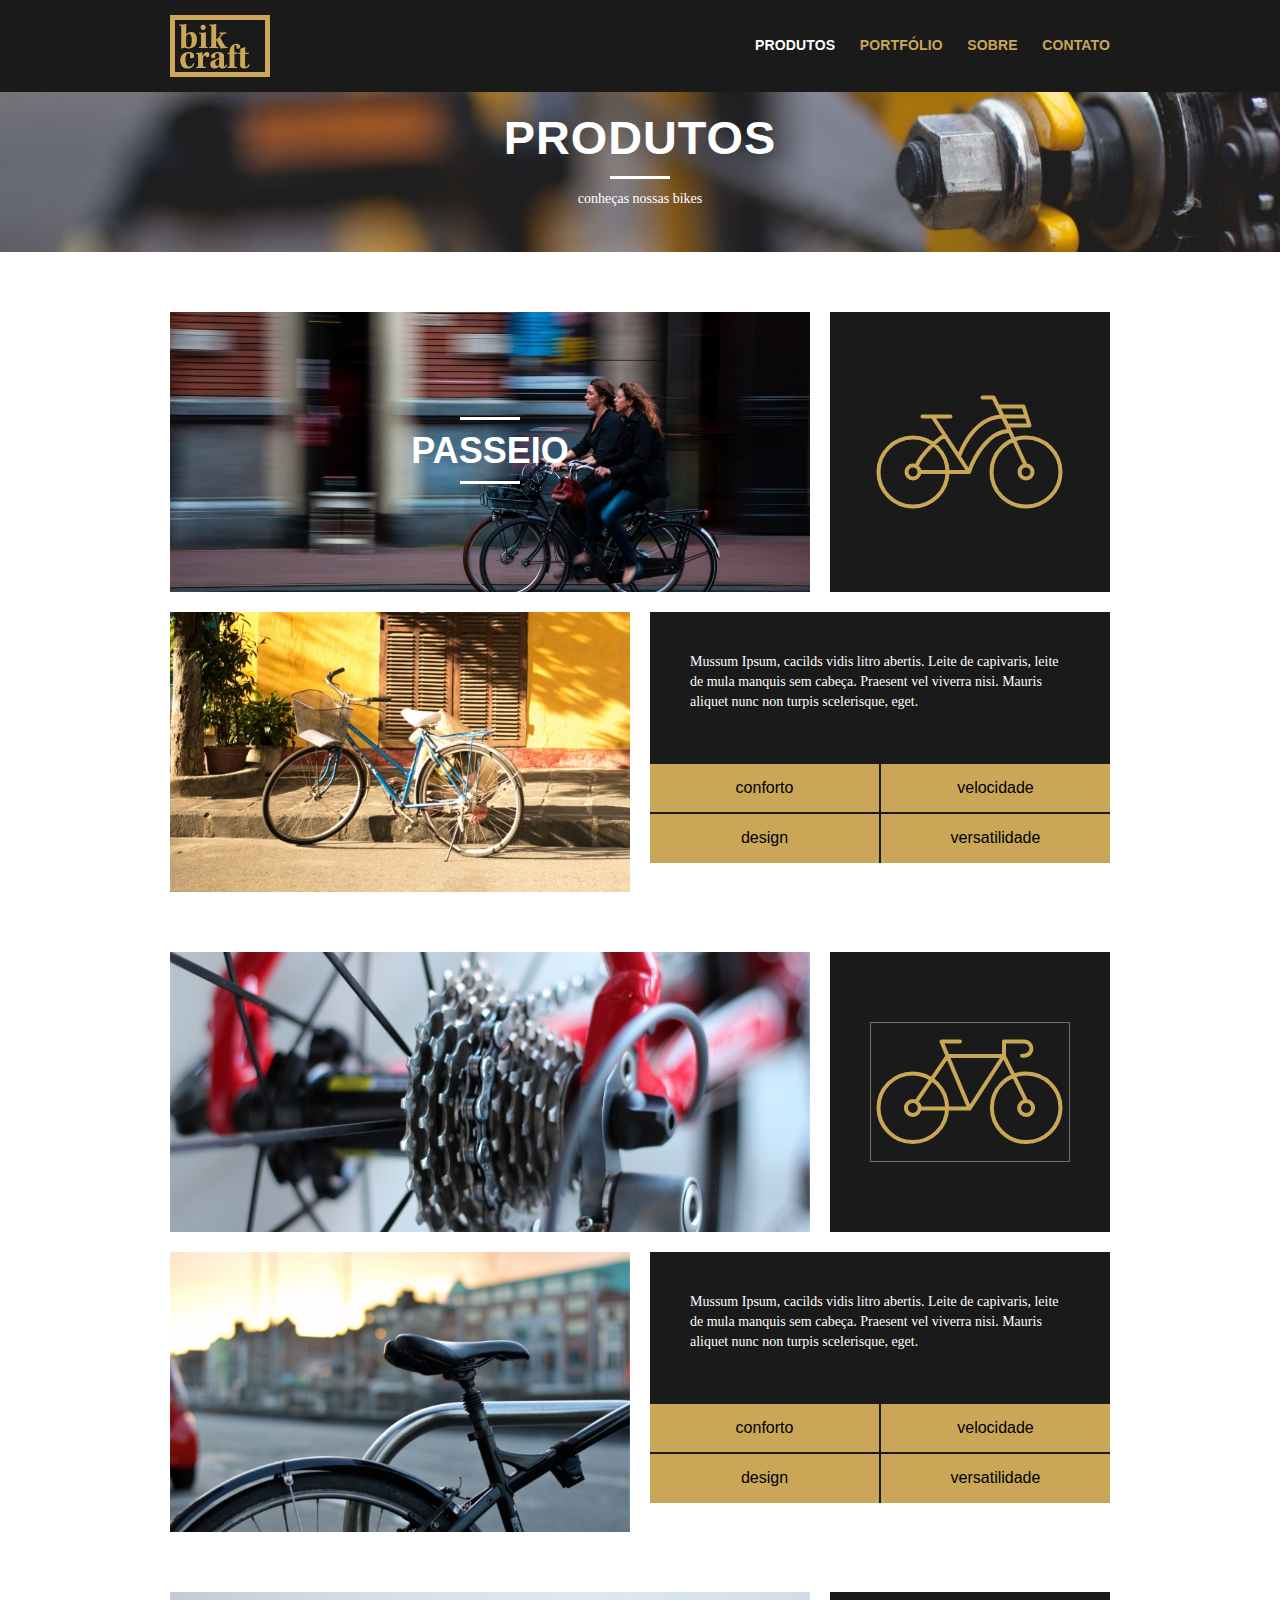
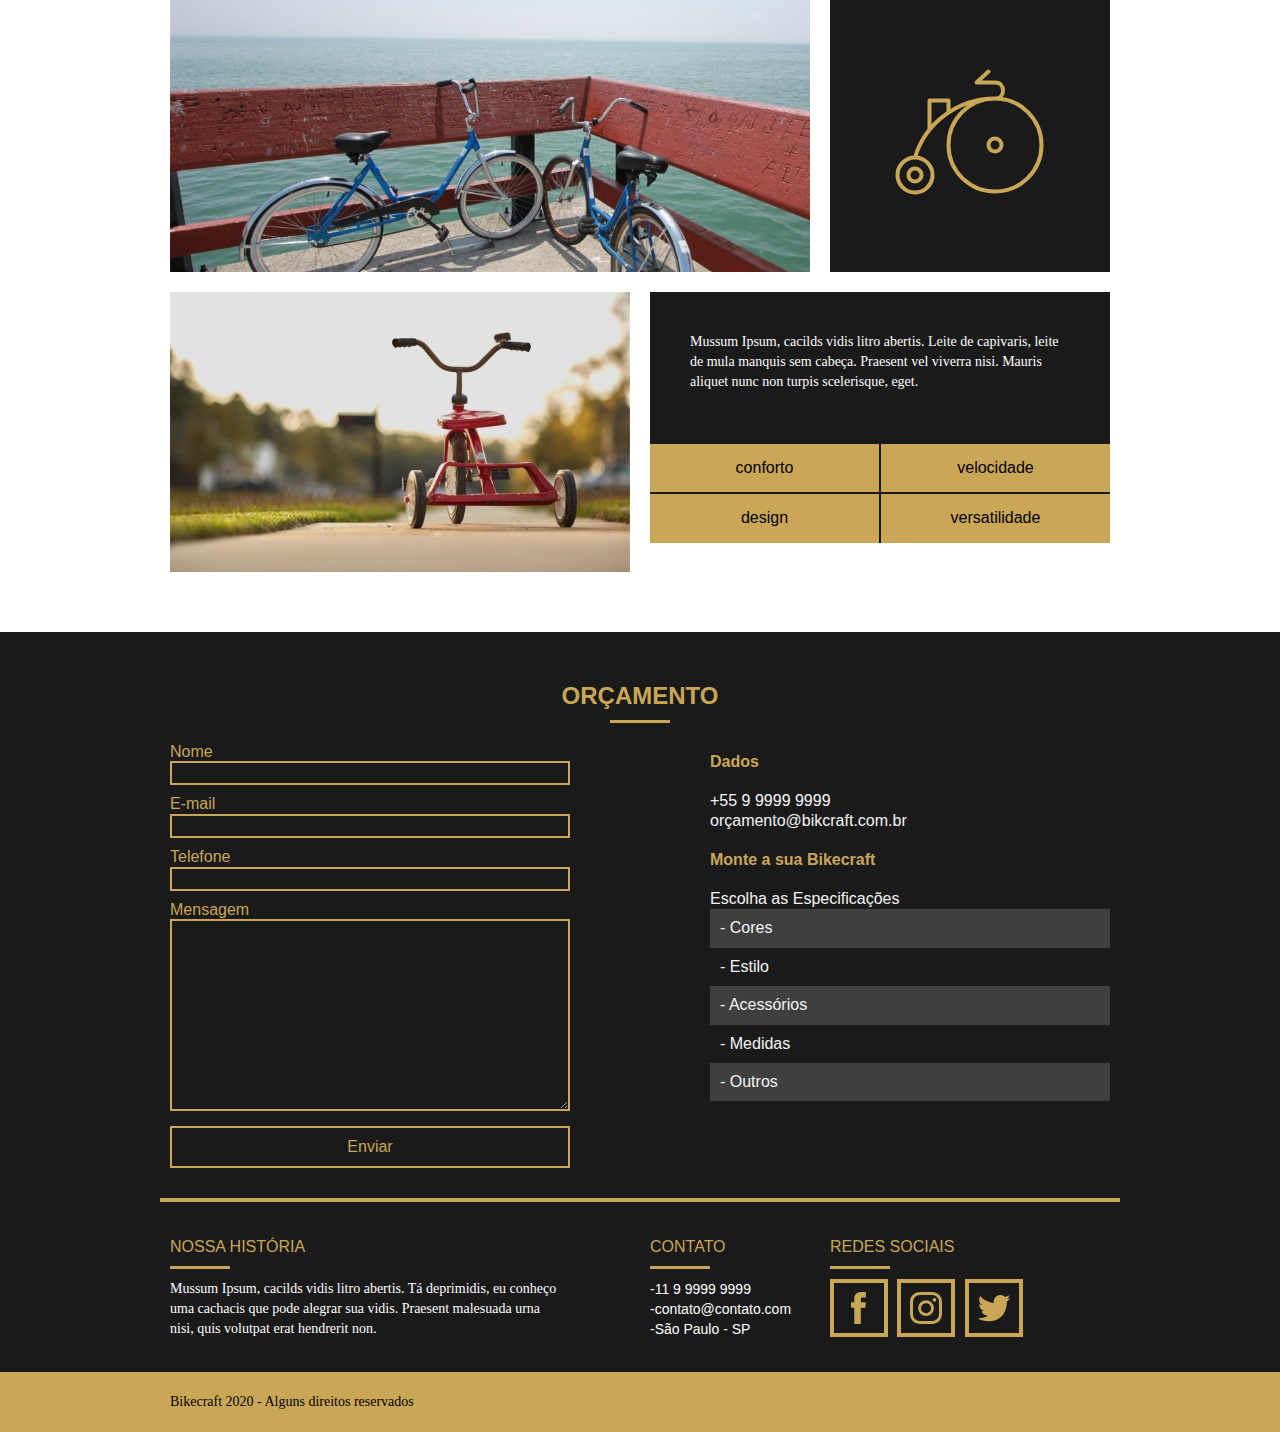
<file: produtos.html>
<!DOCTYPE html>
<html lang="pt-br">
  <head>
    <meta charset="UTF-8" />
    <meta name="viewport" content="width=device-width, initial-scale=1.0" />
    <title>Sobre</title>
    <link rel="stylesheet" href="css/normalize.css" />
    <link rel="stylesheet" href="css/reset.css" />
    <link rel="stylesheet" href="css/grid.css" />
    <link rel="stylesheet" href="css/style.css" />
    <link rel="stylesheet" href="css/produtos.css" />
  </head>
  <body>
    <!-- HEADER -->
    <header class="header">
      <div class="container">
        <a href="index.html" class="grid-4">
          <img src="icons/bikcraft.svg" alt="Bikcraft" />
        </a>
        <nav class="header_menu grid-12">
          <ul>
            <li><a href="produtos.html" class="menu_ativo">produtos</a></li>
            <li><a href="portfolio.html">portfólio</a></li>
            <li><a href="sobre.html">sobre</a></li>
            <li><a href="contato.html">contato</a></li>
          </ul>
        </nav>
      </div>
    </header>
    <!-- INTRODUÇÃO INTERNA -->
    <section class="intro-interna intro_produto">
      <div class="container">
        <h1>produtos</h1>
        <p>conheças nossas bikes</p>
      </div>
    </section>
    <section class="produtos_item container">
      <div class="grid-11">
        <img src="img/foto-titulo-passeio.jpg" alt="foto passeio" />
        <h2>passeio</h2>
      </div>
      <div class="icone_passeio grid-5">
        <img src="icons/passeio.svg" alt="passeio" />
      </div>
      <div class="grid-8">
        <img
          src="img/foto-subtitulo-passeio.jpg"
          alt="foto subtitulo passeio"
        />
      </div>
      <div class="grid-8">
        <p>
          Mussum Ipsum, cacilds vidis litro abertis. Leite de capivaris, leite
          de mula manquis sem cabeça. Praesent vel viverra nisi. Mauris aliquet
          nunc non turpis scelerisque, eget.
        </p>
        <ul>
          <li>conforto</li>
          <li>velocidade</li>
          <li>design</li>
          <li>versatilidade</li>
        </ul>
      </div>
    </section>
    <section class="produtos_item container">
      <div class="grid-11">
        <img src="img/foto-titulo-esporte.jpg" alt="foto passeio" />
      </div>
      <div class="icone_esporte grid-5">
        <img src="icons/esporte.svg" alt="passeio" />
      </div>
      <div class="grid-8">
        <img
          src="img/foto-subtitulo-esporte.jpg"
          alt="foto subtitulo passeio"
        />
      </div>
      <div class="grid-8">
        <p>
          Mussum Ipsum, cacilds vidis litro abertis. Leite de capivaris, leite
          de mula manquis sem cabeça. Praesent vel viverra nisi. Mauris aliquet
          nunc non turpis scelerisque, eget.
        </p>
        <ul>
          <li>conforto</li>
          <li>velocidade</li>
          <li>design</li>
          <li>versatilidade</li>
        </ul>
      </div>
    </section>
    <section class="produtos_item container">
      <div class="grid-11">
        <img src="img/foto-titulo-retro.jpg" alt="foto passeio" />
      </div>
      <div class="icone_retro grid-5">
        <img src="icons/retro.svg" alt="passeio" />
      </div>
      <div class="grid-8">
        <img src="img/foto-subtitulo-retro.jpg" alt="foto subtitulo passeio" />
      </div>
      <div class="grid-8">
        <p>
          Mussum Ipsum, cacilds vidis litro abertis. Leite de capivaris, leite
          de mula manquis sem cabeça. Praesent vel viverra nisi. Mauris aliquet
          nunc non turpis scelerisque, eget.
        </p>
        <ul>
          <li>conforto</li>
          <li>velocidade</li>
          <li>design</li>
          <li>versatilidade</li>
        </ul>
      </div>
    </section>
    <section class="orcamento">
      <div class="container">
        <h2 class="subtitulo subtitulo-claro">orçamento</h2>
        <div class="formulario grid-7">
          <form action="">
            <label for="name">Nome</label>
            <input type="text" name="name" id="name" />
            <label for="email">E-mail</label>
            <input type="email" name="email" id="email" />
            <label for="phone">Telefone</label>
            <input type="text" name="phone" id="phone" />
            <label for="message">Mensagem</label>
            <textarea
              name="message"
              id="message"
              cols="30"
              rows="10"
            ></textarea>
            <input type="submit" value="Enviar" />
          </form>
        </div>
        <div class="dados grid-7">
          <h3>Dados</h3>
          <span>+55 9 9999 9999</span>
          <span>orçamento@bikcraft.com.br</span>
          <h3>Monte a sua Bikecraft</h3>
          <span>Escolha as Especificações</span>
          <ul>
            <li>- Cores</li>
            <li>- Estilo</li>
            <li>- Acessórios</li>
            <li>- Medidas</li>
            <li>- Outros</li>
          </ul>
        </div>
        <hr />
      </div>
    </section>
    <footer>
      <div class="container">
        <div class="grid-8">
          <h3>nossa história</h3>
          <p>
            Mussum Ipsum, cacilds vidis litro abertis. Tá deprimidis, eu conheço
            uma cachacis que pode alegrar sua vidis. Praesent malesuada urna
            nisi, quis volutpat erat hendrerit non.
          </p>
        </div>
        <div class="grid-3">
          <h3>contato</h3>
          <ul class="contato_lista">
            <li>-11 9 9999 9999</li>
            <li>-contato@contato.com</li>
            <li>-São Paulo - SP</li>
          </ul>
        </div>
        <div class="grid-4">
          <h3>redes sociais</h3>
          <ul class="redes_sociais">
            <li>
              <a href=""
                ><svg
                  xmlns="http://www.w3.org/2000/svg"
                  width="58"
                  height="58"
                  viewBox="0 0 58 58"
                >
                  <g transform="translate(-950 -2832)">
                    <g
                      id="facebook-border"
                      transform="translate(950 2832)"
                      fill="none"
                      stroke="#caa757"
                      stroke-width="4"
                    >
                      <rect width="58" height="58" stroke="none" />
                      <rect x="2" y="2" width="54" height="54" fill="none" />
                    </g>
                    <path
                      id="facebook"
                      d="M12.276,31.6a.4.4,0,0,0,.4.4h5.745a.4.4,0,0,0,.4-.4V15.874h4.165a.4.4,0,0,0,.4-.37l.4-4.736a.4.4,0,0,0-.4-.437H18.827V6.97a1.426,1.426,0,0,1,1.426-1.427h3.21a.4.4,0,0,0,.4-.4V.4a.4.4,0,0,0-.4-.4H18.04a5.763,5.763,0,0,0-5.763,5.763v4.568H9.4a.4.4,0,0,0-.4.4v4.738a.4.4,0,0,0,.4.4h2.873Z"
                      transform="translate(962 2845)"
                      fill="#caa757"
                      fill-rule="evenodd"
                    />
                  </g>
                </svg>
              </a>
            </li>
            <li>
              <a href="">
                <svg
                  xmlns="http://www.w3.org/2000/svg"
                  width="58"
                  height="58"
                  viewBox="0 0 58 58"
                >
                  <g transform="translate(-1020 -2832)">
                    <g
                      id="instagram-border"
                      transform="translate(1020 2832)"
                      fill="none"
                      stroke="#caa757"
                      stroke-width="4"
                    >
                      <rect width="58" height="58" stroke="none" />
                      <rect x="2" y="2" width="54" height="54" fill="none" />
                    </g>
                    <path
                      id="instagram"
                      d="M28.981,22.361a6.62,6.62,0,0,1-6.62,6.62H9.639a6.62,6.62,0,0,1-6.62-6.62V9.638a6.62,6.62,0,0,1,6.62-6.62H22.361a6.62,6.62,0,0,1,6.62,6.62V22.361ZM32,9.638A9.639,9.639,0,0,0,22.36,0H9.64A9.638,9.638,0,0,0,0,9.638V22.361A9.64,9.64,0,0,0,9.64,32H22.36A9.64,9.64,0,0,0,32,22.36ZM16.054,21.268a5.062,5.062,0,1,1,5.062-5.062,5.068,5.068,0,0,1-5.062,5.062Zm0-12.964a7.9,7.9,0,1,0,7.9,7.9,7.911,7.911,0,0,0-7.9-7.9Zm8.364-2.413A1.881,1.881,0,1,0,26.3,7.772a1.882,1.882,0,0,0-1.882-1.881Z"
                      transform="translate(1033 2845)"
                      fill="#caa757"
                    />
                  </g>
                </svg>
              </a>
            </li>
            <li>
              <a href="">
                <svg
                  xmlns="http://www.w3.org/2000/svg"
                  width="58"
                  height="58"
                  viewBox="0 0 58 58"
                >
                  <g transform="translate(-1090 -2832)">
                    <g
                      id="twitter-border"
                      transform="translate(1090 2832)"
                      fill="none"
                      stroke="#caa757"
                      stroke-width="4"
                    >
                      <rect width="58" height="58" stroke="none" />
                      <rect x="2" y="2" width="54" height="54" fill="none" />
                    </g>
                    <path
                      id="twitter"
                      d="M31.88,6.16a13.172,13.172,0,0,1-3.232.923c.52-.088,1.288-1.03,1.595-1.412a5.947,5.947,0,0,0,1.076-1.96c.028-.056.05-.126-.006-.169a.188.188,0,0,0-.172.015A16.517,16.517,0,0,1,27.3,5.027a.258.258,0,0,1-.265-.07,3.1,3.1,0,0,0-.335-.344,6.8,6.8,0,0,0-1.86-1.14,6.477,6.477,0,0,0-2.853-.46,6.826,6.826,0,0,0-2.707.765A6.982,6.982,0,0,0,17.1,5.56a6.7,6.7,0,0,0-1.3,2.612,7.108,7.108,0,0,0-.07,2.757c.022.154.008.175-.131.154C10.319,10.3,5.949,8.412,2.4,4.37c-.154-.176-.238-.176-.364.013-1.553,2.328-.8,6.067,1.14,7.905.259.245.524.49.811.713a6.717,6.717,0,0,1-2.546-.713c-.154-.1-.231-.041-.245.133a3.99,3.99,0,0,0,.042.756,6.767,6.767,0,0,0,4.17,5.394,3.94,3.94,0,0,0,.846.258,7.541,7.541,0,0,1-2.5.078c-.182-.036-.252.055-.182.23A7.019,7.019,0,0,0,8.821,23.53c.238.042.476.042.714.1-.014.021-.028.021-.042.042-.59.9-2.632,1.567-3.583,1.9a12.845,12.845,0,0,1-5.442.7c-.292-.043-.354-.04-.433,0s-.01.12.084.195c.37.245.748.462,1.133.672A17.95,17.95,0,0,0,4.89,28.588c6.537,1.805,13.9.479,18.81-4.4,3.853-3.83,5.2-9.111,5.2-14.4,0-.206.244-.32.39-.43A12.646,12.646,0,0,0,31.842,6.7.774.774,0,0,0,32,6.188V6.16C32,6.076,32.01,6.1,31.88,6.16Z"
                      transform="translate(1103 2845.001)"
                      fill="#caa757"
                      fill-rule="evenodd"
                    />
                  </g>
                </svg>
              </a>
            </li>
          </ul>
        </div>
      </div>
      <div class="copyright">
        <div class="container">
          <p class="grid-16">Bikecraft 2020 - Alguns direitos reservados</p>
        </div>
      </div>
    </footer>
    <footer class="footer">
      <div class="container"></div>
    </footer>
  </body>
</html>
</file>
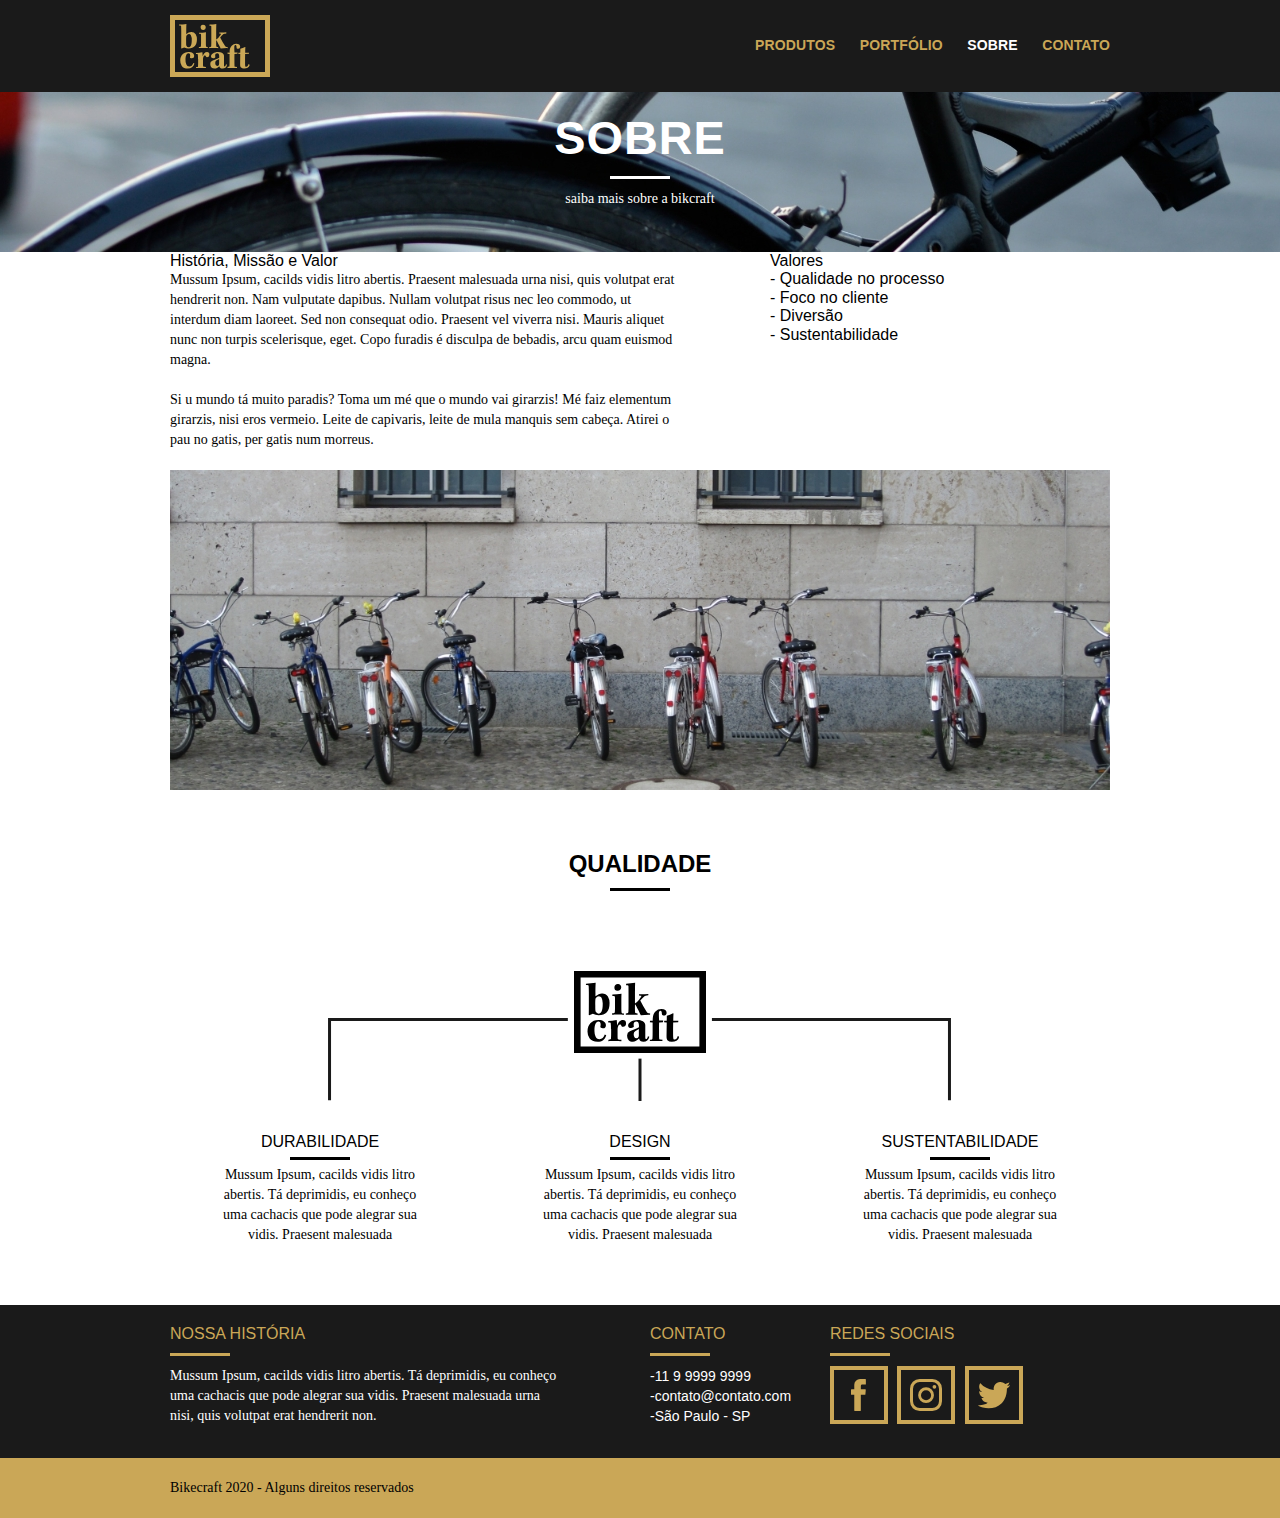
<file: sobre.html>
<!DOCTYPE html>
<html lang="pt-br">
  <head>
    <meta charset="UTF-8" />
    <meta name="viewport" content="width=device-width, initial-scale=1.0" />
    <title>Sobre</title>
    <link rel="stylesheet" href="css/normalize.css" />
    <link rel="stylesheet" href="css/reset.css" />
    <link rel="stylesheet" href="css/grid.css" />
    <link rel="stylesheet" href="css/style.css" />
    <link rel="stylesheet" href="css/sobre.css" />
  </head>
  <body>
    <!-- HEADER -->
    <header class="header">
      <div class="container">
        <a href="index.html" class="grid-4">
          <img src="icons/bikcraft.svg" alt="Bikcraft" />
        </a>
        <nav class="header_menu grid-12">
          <ul>
            <li><a href="produtos.html">produtos</a></li>
            <li><a href="portfolio.html">portfólio</a></li>
            <li><a href="sobre.html" class="menu_ativo">sobre</a></li>
            <li><a href="contato.html">contato</a></li>
          </ul>
        </nav>
      </div>
    </header>
    <!-- INTRODUÇÃO INTERNA -->
    <section class="intro-interna intro_sobre">
      <div class="container">
        <h1>sobre</h1>
        <p>saiba mais sobre a bikcraft</p>
      </div>
    </section>
    <section class="missao-sobre container">
      <div class="grid-10 missao">
        <h2>História, Missão e Valor</h2>
        <p>
          Mussum Ipsum, cacilds vidis litro abertis. Praesent malesuada urna
          nisi, quis volutpat erat hendrerit non. Nam vulputate dapibus. Nullam
          volutpat risus nec leo commodo, ut interdum diam laoreet. Sed non
          consequat odio. Praesent vel viverra nisi. Mauris aliquet nunc non
          turpis scelerisque, eget. Copo furadis é disculpa de bebadis, arcu
          quam euismod magna.
        </p>
        <p>
          Si u mundo tá muito paradis? Toma um mé que o mundo vai girarzis! Mé
          faiz elementum girarzis, nisi eros vermeio. Leite de capivaris, leite
          de mula manquis sem cabeça. Atirei o pau no gatis, per gatis num
          morreus.
        </p>
      </div>
      <div class="grid-6 visao">
        <h2>Valores</h2>
        <ul>
          <li>- Qualidade no processo</li>
          <li>- Foco no cliente</li>
          <li>- Diversão</li>
          <li>- Sustentabilidade</li>
        </ul>
      </div>
      <div class="grid-16">
        <img src="/img/passeio-3.jpg" alt="" />
      </div>
    </section>

    <!-- QUALIDADE -->
    <section class="qualidade container">
      <h2 class="subtitulo">qualidade</h2>
      <img src="/icons/logo-preto.svg" alt="Bikcraft" />
      <ul class="qualidade_lista">
        <li class="grid-1-3">
          <h3>durabilidade</h3>
          <p>
            Mussum Ipsum, cacilds vidis litro abertis. Tá deprimidis, eu conheço
            uma cachacis que pode alegrar sua vidis. Praesent malesuada
          </p>
        </li>
        <li class="grid-1-3">
          <h3>design</h3>
          <p>
            Mussum Ipsum, cacilds vidis litro abertis. Tá deprimidis, eu conheço
            uma cachacis que pode alegrar sua vidis. Praesent malesuada
          </p>
        </li>
        <li class="grid-1-3">
          <h3>sustentabilidade</h3>
          <p>
            Mussum Ipsum, cacilds vidis litro abertis. Tá deprimidis, eu conheço
            uma cachacis que pode alegrar sua vidis. Praesent malesuada
          </p>
        </li>
      </ul>
    </section>
    <footer>
      <div class="container">
        <div class="grid-8">
          <h3>nossa história</h3>
          <p>
            Mussum Ipsum, cacilds vidis litro abertis. Tá deprimidis, eu conheço
            uma cachacis que pode alegrar sua vidis. Praesent malesuada urna
            nisi, quis volutpat erat hendrerit non.
          </p>
        </div>
        <div class="grid-3">
          <h3>contato</h3>
          <ul class="contato_lista">
            <li>-11 9 9999 9999</li>
            <li>-contato@contato.com</li>
            <li>-São Paulo - SP</li>
          </ul>
        </div>
        <div class="grid-4">
          <h3>redes sociais</h3>
          <ul class="redes_sociais">
            <li>
              <a href=""
                ><svg
                  xmlns="http://www.w3.org/2000/svg"
                  width="58"
                  height="58"
                  viewBox="0 0 58 58"
                >
                  <g transform="translate(-950 -2832)">
                    <g
                      id="facebook-border"
                      transform="translate(950 2832)"
                      fill="none"
                      stroke="#caa757"
                      stroke-width="4"
                    >
                      <rect width="58" height="58" stroke="none" />
                      <rect x="2" y="2" width="54" height="54" fill="none" />
                    </g>
                    <path
                      id="facebook"
                      d="M12.276,31.6a.4.4,0,0,0,.4.4h5.745a.4.4,0,0,0,.4-.4V15.874h4.165a.4.4,0,0,0,.4-.37l.4-4.736a.4.4,0,0,0-.4-.437H18.827V6.97a1.426,1.426,0,0,1,1.426-1.427h3.21a.4.4,0,0,0,.4-.4V.4a.4.4,0,0,0-.4-.4H18.04a5.763,5.763,0,0,0-5.763,5.763v4.568H9.4a.4.4,0,0,0-.4.4v4.738a.4.4,0,0,0,.4.4h2.873Z"
                      transform="translate(962 2845)"
                      fill="#caa757"
                      fill-rule="evenodd"
                    />
                  </g>
                </svg>
              </a>
            </li>
            <li>
              <a href="">
                <svg
                  xmlns="http://www.w3.org/2000/svg"
                  width="58"
                  height="58"
                  viewBox="0 0 58 58"
                >
                  <g transform="translate(-1020 -2832)">
                    <g
                      id="instagram-border"
                      transform="translate(1020 2832)"
                      fill="none"
                      stroke="#caa757"
                      stroke-width="4"
                    >
                      <rect width="58" height="58" stroke="none" />
                      <rect x="2" y="2" width="54" height="54" fill="none" />
                    </g>
                    <path
                      id="instagram"
                      d="M28.981,22.361a6.62,6.62,0,0,1-6.62,6.62H9.639a6.62,6.62,0,0,1-6.62-6.62V9.638a6.62,6.62,0,0,1,6.62-6.62H22.361a6.62,6.62,0,0,1,6.62,6.62V22.361ZM32,9.638A9.639,9.639,0,0,0,22.36,0H9.64A9.638,9.638,0,0,0,0,9.638V22.361A9.64,9.64,0,0,0,9.64,32H22.36A9.64,9.64,0,0,0,32,22.36ZM16.054,21.268a5.062,5.062,0,1,1,5.062-5.062,5.068,5.068,0,0,1-5.062,5.062Zm0-12.964a7.9,7.9,0,1,0,7.9,7.9,7.911,7.911,0,0,0-7.9-7.9Zm8.364-2.413A1.881,1.881,0,1,0,26.3,7.772a1.882,1.882,0,0,0-1.882-1.881Z"
                      transform="translate(1033 2845)"
                      fill="#caa757"
                    />
                  </g>
                </svg>
              </a>
            </li>
            <li>
              <a href="">
                <svg
                  xmlns="http://www.w3.org/2000/svg"
                  width="58"
                  height="58"
                  viewBox="0 0 58 58"
                >
                  <g transform="translate(-1090 -2832)">
                    <g
                      id="twitter-border"
                      transform="translate(1090 2832)"
                      fill="none"
                      stroke="#caa757"
                      stroke-width="4"
                    >
                      <rect width="58" height="58" stroke="none" />
                      <rect x="2" y="2" width="54" height="54" fill="none" />
                    </g>
                    <path
                      id="twitter"
                      d="M31.88,6.16a13.172,13.172,0,0,1-3.232.923c.52-.088,1.288-1.03,1.595-1.412a5.947,5.947,0,0,0,1.076-1.96c.028-.056.05-.126-.006-.169a.188.188,0,0,0-.172.015A16.517,16.517,0,0,1,27.3,5.027a.258.258,0,0,1-.265-.07,3.1,3.1,0,0,0-.335-.344,6.8,6.8,0,0,0-1.86-1.14,6.477,6.477,0,0,0-2.853-.46,6.826,6.826,0,0,0-2.707.765A6.982,6.982,0,0,0,17.1,5.56a6.7,6.7,0,0,0-1.3,2.612,7.108,7.108,0,0,0-.07,2.757c.022.154.008.175-.131.154C10.319,10.3,5.949,8.412,2.4,4.37c-.154-.176-.238-.176-.364.013-1.553,2.328-.8,6.067,1.14,7.905.259.245.524.49.811.713a6.717,6.717,0,0,1-2.546-.713c-.154-.1-.231-.041-.245.133a3.99,3.99,0,0,0,.042.756,6.767,6.767,0,0,0,4.17,5.394,3.94,3.94,0,0,0,.846.258,7.541,7.541,0,0,1-2.5.078c-.182-.036-.252.055-.182.23A7.019,7.019,0,0,0,8.821,23.53c.238.042.476.042.714.1-.014.021-.028.021-.042.042-.59.9-2.632,1.567-3.583,1.9a12.845,12.845,0,0,1-5.442.7c-.292-.043-.354-.04-.433,0s-.01.12.084.195c.37.245.748.462,1.133.672A17.95,17.95,0,0,0,4.89,28.588c6.537,1.805,13.9.479,18.81-4.4,3.853-3.83,5.2-9.111,5.2-14.4,0-.206.244-.32.39-.43A12.646,12.646,0,0,0,31.842,6.7.774.774,0,0,0,32,6.188V6.16C32,6.076,32.01,6.1,31.88,6.16Z"
                      transform="translate(1103 2845.001)"
                      fill="#caa757"
                      fill-rule="evenodd"
                    />
                  </g>
                </svg>
              </a>
            </li>
          </ul>
        </div>
      </div>
      <div class="copyright">
        <div class="container">
          <p class="grid-16">Bikecraft 2020 - Alguns direitos reservados</p>
        </div>
      </div>
    </footer>
    <script src="./js/index.js"></script>
    <footer class="footer">
      <div class="container"></div>
    </footer>
  </body>
</html>
</file>
<file: css/grid.css>
*, *:before, *:after {
  -webkit-box-sizing: border-box; 
  -moz-box-sizing: border-box; 
  box-sizing: border-box;
}

.container {
	width: 960px;
	margin: 0 auto;
	padding: 0px;
	position: relative;
}

.container:after, .container:before {
	content: " ";
	display: table;
}

.container:after {
	clear: both;
}

.grid-1, .grid-2, .grid-3, .grid-4, .grid-5, .grid-6, .grid-7, .grid-8, .grid-9, .grid-10, .grid-11, .grid-12, .grid-13, .grid-14, .grid-15, .grid-16, .grid-1-3 {
	float: left;
	margin-left: 10px;
	margin-right: 10px;
}

.grid-1 	{width: 40px;}
.grid-2 	{width: 100px;}
.grid-3 	{width: 160px;}
.grid-4 	{width: 220px;}
.grid-5 	{width: 280px;}
.grid-6 	{width: 340px;}
.grid-7 	{width: 400px;}
.grid-8 	{width: 460px;}
.grid-9 	{width: 520px;}
.grid-10 	{width: 580px;}
.grid-11 	{width: 640px;}
.grid-12 	{width: 700px;}
.grid-13 	{width: 760px;}
.grid-14 	{width: 820px;}
.grid-15 	{width: 880px;}
.grid-16 	{width: 940px;}
.grid-1-3	{width: 300px;}
</file>
<file: css/style.css>
body {
  font-family: Arial, Helvetica, sans-serif;
}

p {
  font-family: Georgia, "Times New Roman", Times, serif;
  font-size: 14px;
  line-height: 20px;
}

/*  img são naturalmente elementos inline
e no caso específico do img, ele é um replaced element
o que significa que que ele é um obj de representação independente
do css.
outra particularidade do img é que ele tem uma dimensão própria,
com uma base definida (baseline)
então pra tirarmos essa baseline (que aparece como uma pequena margem
entre a img e o elemento pai) usamos display: block */
img {
  display: block;
  max-width: 100%;
}

/*  Animações */
[data-slide] {
  position: relative;
}

[data-slide] > * {
  position: absolute;
  top: 0px;
  opacity: 0;
}

[data-slide] > .active {
  position: relative;
  opacity: 1;
  transition: opacity 500ms;
  z-index: 1;
}

*,
*:hover {
  transition: all 0.4s ease-in;
}

.btn {
  border: 3px solid #caa757;
  padding: 8px 25px;
  color: black;
  line-height: 20px;
  font-weight: bold;
  letter-spacing: 0.09em;
  text-transform: uppercase;
}

.btn:hover {
  border-color: black;
  color: #caa757;
  padding: 12px 29px;
  font-size: 18px;
}

.btn-claro {
  border: 3px solid #caa757;
  padding: 8px 25px;
  color: #caa757;
  line-height: 20px;
  font-weight: bold;
  letter-spacing: 0.09em;
  text-transform: uppercase;
}

.btn-claro:hover {
  border-color: black;
  color: black;
  padding: 12px 29px;
  font-size: 18px;
}

.subtitulo {
  font-size: 24px;
  text-transform: uppercase;
  font-weight: bold;
  text-align: center;
}
.subtitulo::after {
  background: black;
  content: "";
  display: block;
  height: 3px;
  margin: 10px auto;
  width: 60px;
}

.subtitulo-claro {
  color: #caa757;
  font-size: 24px;
  text-transform: uppercase;
  font-weight: bold;
  text-align: center;
}
.subtitulo-claro::after {
  background: #caa757;
  content: "";
  display: block;
  height: 3px;
  margin: 10px auto;
  width: 60px;
}

/* Header */

.header {
  background-color: #1a1a1a;
  padding: 15px 0;
  position: fixed;
  top: 0;
  width: 100%;
  z-index: 2;
}

.header_menu {
  margin-top: 20px;
  text-align: right;
}

.header_menu ul li {
  display: inline-block;
  margin-left: 20px;
}

.header_menu ul li a {
  color: #caa757;
  font-size: 0.875em;
  font-weight: bold;
  letter-spacing: 0.01em;
  line-height: 20px;
  padding: 10px 0;
  text-transform: uppercase;
}

.header_menu ul li a.menu_ativo {
  color: #fffefe;
}

.header_menu ul li a:hover {
  color: #fffefe;
}
/* Intro */

.intro {
  background: url("../img/bg-intro.jpg") no-repeat center;
  background-size: cover;
  height: 380px;
  margin-top: 92px;
  padding-top: 80px;
  text-align: center;
  width: 100%;
}

.intro h1 {
  font-size: 2.93em;
  font-weight: 900;
  letter-spacing: 0.02em;
  text-transform: uppercase;
}

/* introdução interna */
.intro-interna {
  margin-top: 92px;
  width: 100%;
  height: 160px;
}

.intro-interna h1 {
  margin-top: 20px;
  color: white;
  font-size: 2.93em;
  font-weight: 900;
  letter-spacing: 0.02em;
  text-transform: uppercase;
}

.intro-interna h1::after {
  background: white;
  content: "";
  display: block;
  height: 3px;
  margin: 10px auto;
  width: 60px;
}

.intro-interna p {
  color: white;
}

.quote-externo {
  /* quando essa prop é setada, o text-align: center
  deixa de funcionar e pra alinhar ao centro
  é preciso utilizar o margin: 0 auto */
  max-width: 320px;
  margin: 0 auto;
  margin-bottom: 40px;
}

.quote-externo p {
  font-style: italic;
}

/* eu utilizo essas propriedades para criar os separadores
antes e depois do quote */
.quote-externo p::before,
.quote-externo p::after {
  background: black;
  content: "";
  display: block;
  height: 3px;
  margin: 10px auto;
  width: 60px;
}

.quote-externo p::before {
  margin: 20px auto 10px;
}
.quote-externo cite {
  font-style: normal;
  font-weight: bold;
  font-size: 14px;
  text-transform: uppercase;
  letter-spacing: 0.02em;
}

/* Produtos */

.produtos {
  padding: 60px 0;
}

.produtos_lista {
  margin-top: 80px;
}

.produtos_lista li {
  background-color: #caa757;
  text-align: center;
  outline: 1px solid white;
  outline-offset: -10px;
}

.produtos_icone {
  background-color: black;
  padding: 10px;
}

.produtos_icone img {
  margin: 0 auto;
}

.produtos_lista li h3 {
  margin-top: 15px;
  text-transform: uppercase;
}

.produtos_lista li h3::after {
  background: black;
  content: "";
  display: block;
  height: 3px;
  margin: 5px auto;
  width: 60px;
}

.produtos_lista li p {
  text-align: left;
  padding: 35px;
  padding-bottom: 25px;
  padding-top: 15px;
}

.call-to-action {
  padding-top: 40px;
  clear: both;
  text-align: center;
}

/* Portfólio */

.call-to-action p {
  margin: 20px;
  color: #caa757;
}

.portfolio {
  background-color: #1a1a1a;
  width: 100%;
  padding: 60px 0;
}

.light {
  background-color: #caa757;
}

.black {
  color: black !important;
}

.portfolio_lista li:last-child {
  padding-top: 20px;
}

.portfolio div ul {
  margin-top: 40px;
}

/* qualidade */

.qualidade {
  padding: 60px 0;
}

.qualidade::after {
  content: "";
  width: 623px;
  height: 82.275px;
  display: block;
  background: url(/svg/linhas.svg);
  position: absolute;
  top: 228px;
  left: 168px;
}

.qualidade img {
  margin: 0 auto;
  margin-top: 80px;
}

.qualidade_lista {
  margin-top: 80px;
  overflow: auto;
}

.qualidade_lista li {
  text-align: center;
  padding: 0 40px;
}

.qualidade_lista li h3 {
  text-transform: uppercase;
}

.qualidade_lista li h3::after {
  background: black;
  content: "";
  display: block;
  height: 3px;
  margin: 5px auto;
  width: 60px;
}

/* citação footer */

.footer_citacao {
  background: url(/img/footer-bg.jpg) no-repeat center;
  background-size: cover;
  text-align: center;
  height: 220px;
  color: #caa757;
  padding-top: 50px;
}

.footer_citacao .quote-externo p::before,
.footer_citacao .quote-externo p::after {
  background: #caa757;
}

/* footer */

footer {
  background: #1a1a1a;
}

footer > .container {
  color: white;
}

.redes_sociais li {
  display: inline-block;
  margin-right: 5px;
}

footer .container h3 {
  margin-top: 20px;
  text-transform: uppercase;
  color: #caa757;
}

footer .container h3::after {
  background: #caa757;
  content: "";
  display: block;
  height: 3px;
  margin: 10px 0;
  width: 60px;
}

.contato_lista li {
  font-size: 14px;
  line-height: 20px;
}

footer .container > div:first-child {
  padding-right: 70px;
}

svg:hover #facebook-border,
svg:hover #instagram-border,
svg:hover #twitter-border {
  stroke: rgb(255, 255, 255);
}

svg:hover #facebook,
svg:hover #instagram,
svg:hover #twitter {
  fill: rgb(255, 255, 255);
}

.copyright {
  background: #caa757;
  margin-top: 30px;
  height: 60px;
}

.copyright .container p {
  padding-top: 20px;
}
</file>
<file: css/responsivo.css>
@media only screen and (min-width: 788px) and (max-width: 979px) {
  .header {
    padding: 0;
  }

  .header img {
    padding-top: 10px;
    width: 50px;
  }

  .header ul {
    padding-bottom: 15px;
  }

  .intro {
    margin-top: 0;
  }

  .intro-interna {
    margin-top: 55px;
  }

  .qualidade::after {
    display: none;
  }

  .qualidade_lista li {
    text-align: center;
    padding: 0 40px;
  }

  /* Footer */

  .redes_sociais li svg {
    width: 40px;
    height: 40px;
  }

  .contato_lista li {
    font-size: 12px;
  }

  /* Produto */

  .produtos_item h2 {
    top: -162px;
  }

  .icone_passeio,
  .icone_esporte,
  .icone_retro {
    padding: 41px 0;
  }

  .produtos_item div:last-child p {
    padding-top: 10px;
    padding-bottom: 10px;
  }

  .produtos_item div:last-child ul li {
    float: left;
    text-align: center;
    padding: 15px 0;
    margin-top: 2px;
    background: #caa757;
    width: 181px;
  }

  .formulario {
    margin-right: 30px;
  }
}

@media only screen and (max-width: 787px) {
  .header {
    position: relative;
    background: url("/img/footer-bg.jpg") no-repeat;
    padding: 0;
  }

  .header img {
    margin: 0 auto;
  }

  .header_menu {
    text-align: center;
  }

  .header_menu ul li {
    margin: 2px;
  }

  .header_menu ul li a {
    display: block;
    width: 140px;
    border: 4px solid #caa757;
    float: left;
  }

  .header_menu ul li a:hover {
    border-color: whitesmoke;
    color: whitesmoke;
  }

  .header_menu ul li a.menu_ativo {
    color: #fffefe;
    border-color: whitesmoke;
  }

  .intro {
    display: none;
  }

  .intro-interna {
    margin-top: 0;
  }
  /* Qualidade Home */
  .qualidade::after {
    display: none;
  }

  .qualidade_lista li {
    margin-bottom: 50px;
  }

  .portfolio_lista li:last-child {
    padding-top: 0;
  }
  /* Missão Sobre */
  .missao {
    padding: 0;
  }

  .missao_sobre p,
  .missao_sobre ul li {
    font-size: 14px;
    line-height: 20px;
  }

  .qualidade_sobre {
    padding: 20px 0;
  }

  .qualidade_sobre img {
    margin-top: 20px;
  }

  .call-to-action {
    padding-top: 20px;
  }

  /* Produto */
  .produtos_item div:last-child ul li {
    float: left;
    text-align: center;
    padding: 15px 0;
    margin-top: 2px;
    background: #caa757;
    width: 149px;
  }

  .produtos_item h2 {
    top: -113px;
  }

  .produtos_item div:last-child p {
    padding-bottom: 20px;
  }

  .icone_passeio,
  .icone_esporte,
  .icone_retro {
    display: none;
  }

  .produtos_item div:nth-child(3) {
    display: none;
  }

  .dados {
    display: none;
  }
}
</file>
<file: css/contato.css>
.intro_contato {
  background: url("/../img/intro-interna-contato.jpg") no-repeat;
  background-position: center center;
  background-size: cover;
  text-align: center;
}
.contato {
  padding: 50px 0;
  overflow: hidden;
  background-color: #1a1a1a;
}

.formulario {
  margin-right: 130px;
}

.formulario label {
  display: block;
  margin-top: 10px;
  color: #caa757;
}

.formulario input,
.formulario textarea {
  background-color: #1a1a1a;
  border: 2px solid #caa757;
  color: whitesmoke;
  width: 100%;
}

.formulario input[type="submit"] {
  display: block;
  margin-top: 10px;
  padding: 10px 40px;
  color: #caa757;
}

.dados h3 {
  color: #caa757;
  font-weight: bold;
  margin-top: 20px;
}

.dados span {
  color: whitesmoke;
  display: block;
  line-height: 20px;
}

.dados span:nth-child(4) {
  padding-top: 20px;
}

.dados ul li {
  display: inline-block;
  padding-top: 5px;
  padding-right: 5px;
  color: whitesmoke;
}

hr {
  position: relative;
  top: 28px;
  border: 2px solid #caa757;
}

.container iframe {
  width: 100%;
  height: 300px;
}

.mapa {
  background-color: #1a1a1a;
  padding-bottom: 30px;
}
</file>
<file: css/portfolio.css>
.intro_portfolio {
  background: url("/../img/esporte-1.jpg") no-repeat;
  background-position: center center;
  background-size: cover;
  text-align: center;
}

.quote_clientes {
  padding: 60px 0;
  max-width: 460px;
  margin: 0 auto;
}

.quote_clientes p {
  text-align: center;
  font-family: Georgia, "Times New Roman", serif;
  font-size: 18px;
  line-height: 25px;
  font-style: italic;
  margin-bottom: 20px;
}

.quote_clientes cite {
  font-size: 18px;
  font-weight: bold;
  float: right;
  font-style: normal;
}

/*Plugin de Slide*/

.rslides,
.rslides_portfolio {
  position: relative;
  list-style: none;
  overflow: hidden;
  width: 100%;
  padding: 0;
  margin: 0;
}

.rslides li,
.rslides_portfolio li {
  -webkit-backface-visibility: hidden;
  position: absolute;
  display: none;
  width: 100%;
  left: 0;
  top: 0;
}

.rslides li:first-child,
.rslides_portfolio li:first-child {
  position: relative;
  display: block;
  float: left;
}

.rslides img,
.rslides_portfolio img {
  display: block;
  height: auto;
  width: 100%;
  border: 0;
}

.rslides_tabs {
  text-align: center;
  margin-top: 14px;
}

.rslides_tabs li {
  display: inline;
  margin: 0 5px;
}

.rslides_tabs li a {
  display: inline-block;
  width: 12px;
  height: 12px;
  background: #1d1d1d;
  color: #1d1d1d;
  border-radius: 20px;
  overflow: hidden;
  text-indent: -200px;
}

.rslides_tabs li a:hover,
.rslides_tabs li.rslides_here a {
  background: #fec63e;
  color: #fec63e;
}

[data-slide-nav] {
  display: block;
  text-align: center;
  margin-top: 20px;
}

[data-slide-nav] button {
  display: inline-block;
  width: 12px;
  height: 12px;
  margin: 4px;
  border: none;
  padding: 0;
  border-radius: 6px;
  cursor: pointer;
}

[data-slide-nav] button.active {
  background-color: #caa757;
}

[data-slide-nav] button.active:focus {
  outline: none;
}

hr {
  position: relative;
  top: 40px;
  border: 2px solid #caa757;
}
</file>
<file: css/produtos.css>
.intro_produto {
  background: url("/../img/esporte-1.jpg") no-repeat;
  background-position: center center;
  background-size: cover;
  text-align: center;
}

.produtos_item {
  padding-top: 60px;
}

.icone_passeio,
.icone_esporte,
.icone_retro {
  background-color: #1a1a1a;
  padding: 70px 0;
}

.icone_passeio img,
.icone_esporte img,
.icone_retro img {
  margin: 0 auto;
}

.produtos_item div:last-child,
.produtos_item div:nth-child(3) {
  margin-top: 20px;
  background: #1a1a1a;
}

.produtos_item div:last-child p {
  padding: 40px 40px;
  padding-bottom: 50px;
  color: white;
}

.produtos_item div:last-child ul li {
  float: left;
  text-align: center;
  padding: 15px 0;
  margin-top: 2px;
  background: #caa757;
  width: 229px;
}

.produtos_item div:last-child ul li:nth-child(even) {
  margin-left: 2px;
}

.produtos_item h2 {
  font-size: 36px;
  text-transform: uppercase;
  color: white;
  font-weight: bold;
  position: relative;
  top: -185px;
  text-align: center;
  margin-bottom: -99px;
}

.produtos_item h2::before,
.produtos_item h2::after {
  background: white;
  content: "";
  display: block;
  height: 3px;
  margin: 10px auto;
  width: 60px;
}

.orcamento {
  margin-top: 60px;
  padding: 50px 0;
  overflow: hidden;
  background-color: #1a1a1a;
}

.formulario {
  margin-right: 130px;
}

.formulario label {
  display: block;
  margin-top: 10px;
  color: #caa757;
}

.formulario input,
.formulario textarea {
  background-color: #1a1a1a;
  border: 2px solid #caa757;
  color: whitesmoke;
  width: 100%;
}

.formulario input[type="submit"] {
  display: block;
  margin-top: 10px;
  padding: 10px 40px;
  color: #caa757;
}

.dados {
  height: 300px;
}

.dados h3 {
  color: #caa757;
  font-weight: bold;
  margin: 20px 0;
}

.dados span {
  color: whitesmoke;
  display: block;
  line-height: 20px;
}

.dados ul li {
  padding: 10px;
  color: whitesmoke;
}
.dados ul li:nth-child(odd) {
  background-color: rgb(63, 63, 63);
}

hr {
  position: relative;
  top: 465px;
  border: 2px solid #caa757;
}
</file>
<file: css/sobre.css>
.intro_sobre {
  background: url("/../img/esporte-2.jpg") no-repeat;
  background-position: center center;
  background-size: cover;
  text-align: center;
}

.missao_sobre {
  margin-top: 60px;
  font-size: 14px;
}

.missao_sobre div:last-child {
  margin-top: 40px;
}

.missao_sobre li {
  line-height: 20px;
}

.missao_sobre h2 {
  margin-bottom: 30px;
  text-transform: capitalize;
  font-size: 18px;
}

.missao_sobre h2::after {
  background: black;
  content: "";
  display: block;
  height: 3px;
  margin: 10px 0;
  width: 60px;
}

.missao {
  padding-right: 70px;
}

.missao p {
  padding-bottom: 20px;
}

.qualidade_sobre {
  padding: 60px 0;
}

.qualidade_sobre img {
  margin: 0 auto;
  margin-top: 80px;
}
</file>
